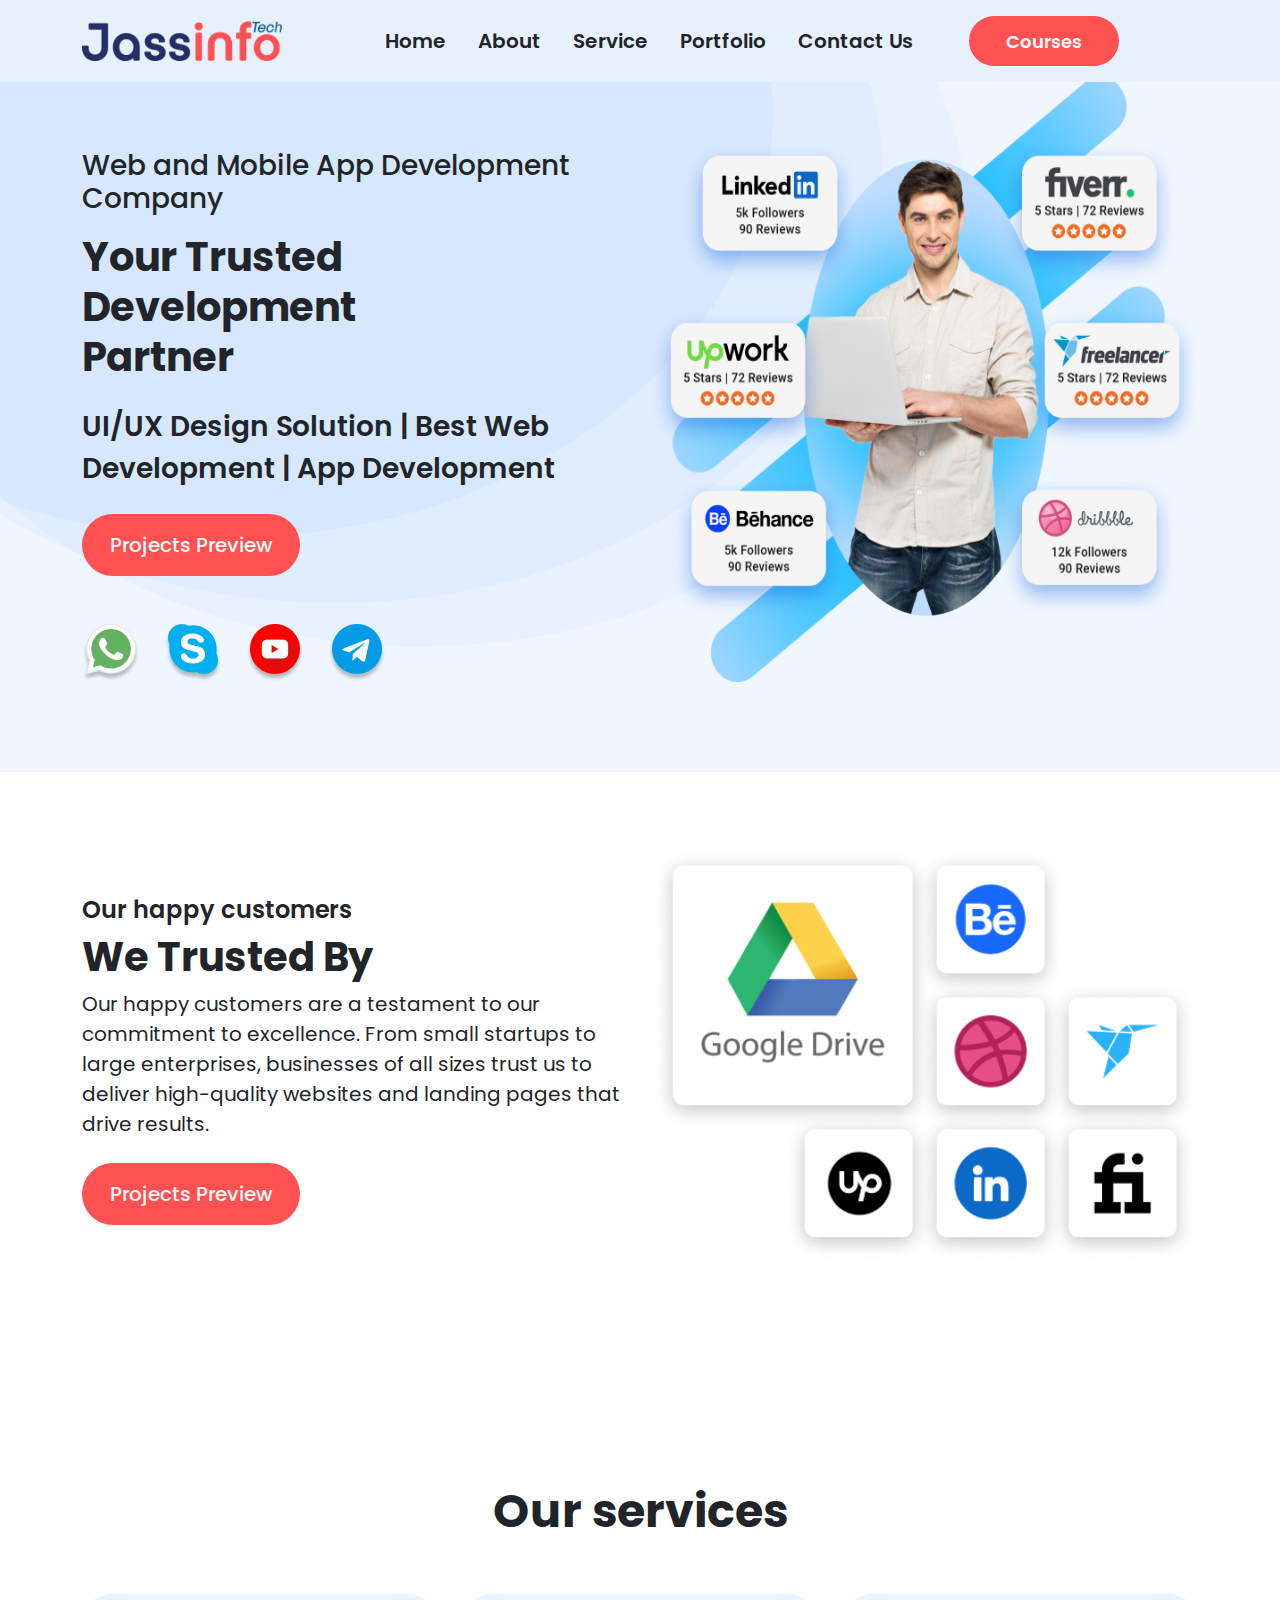
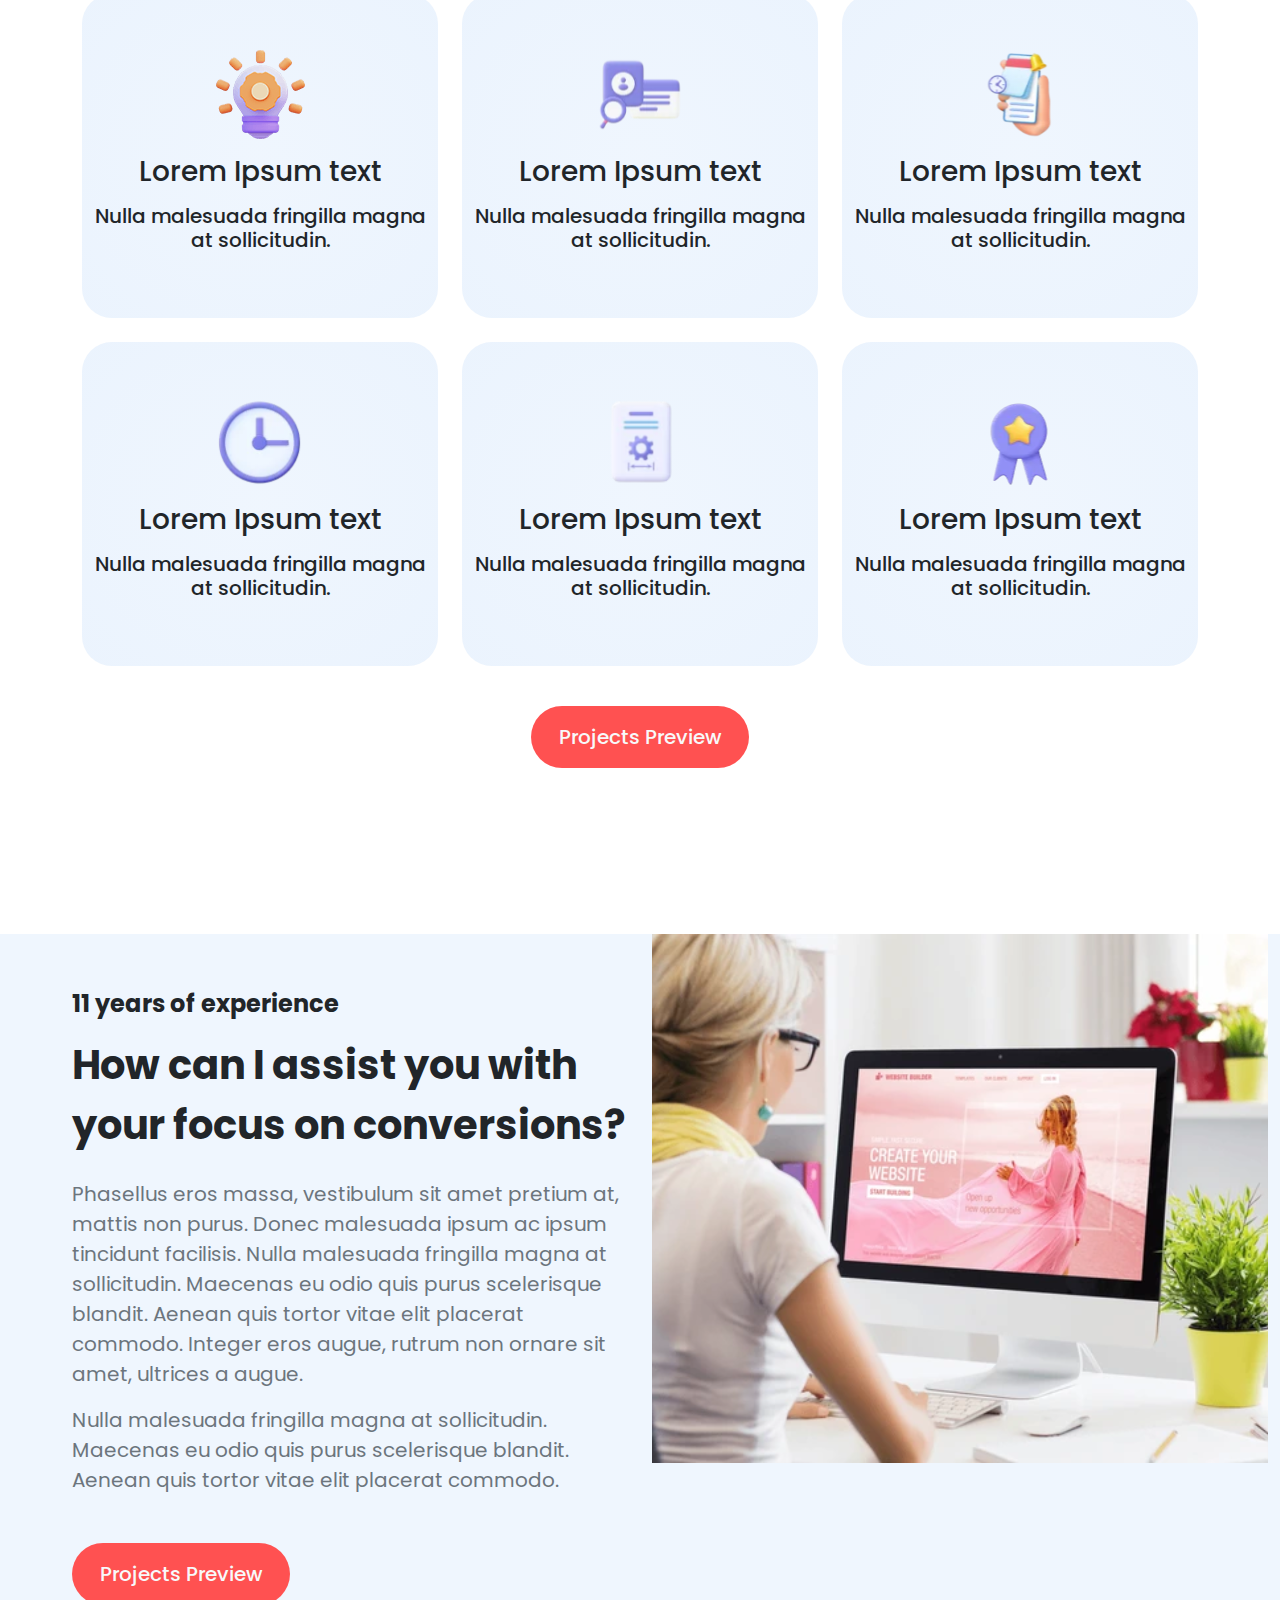
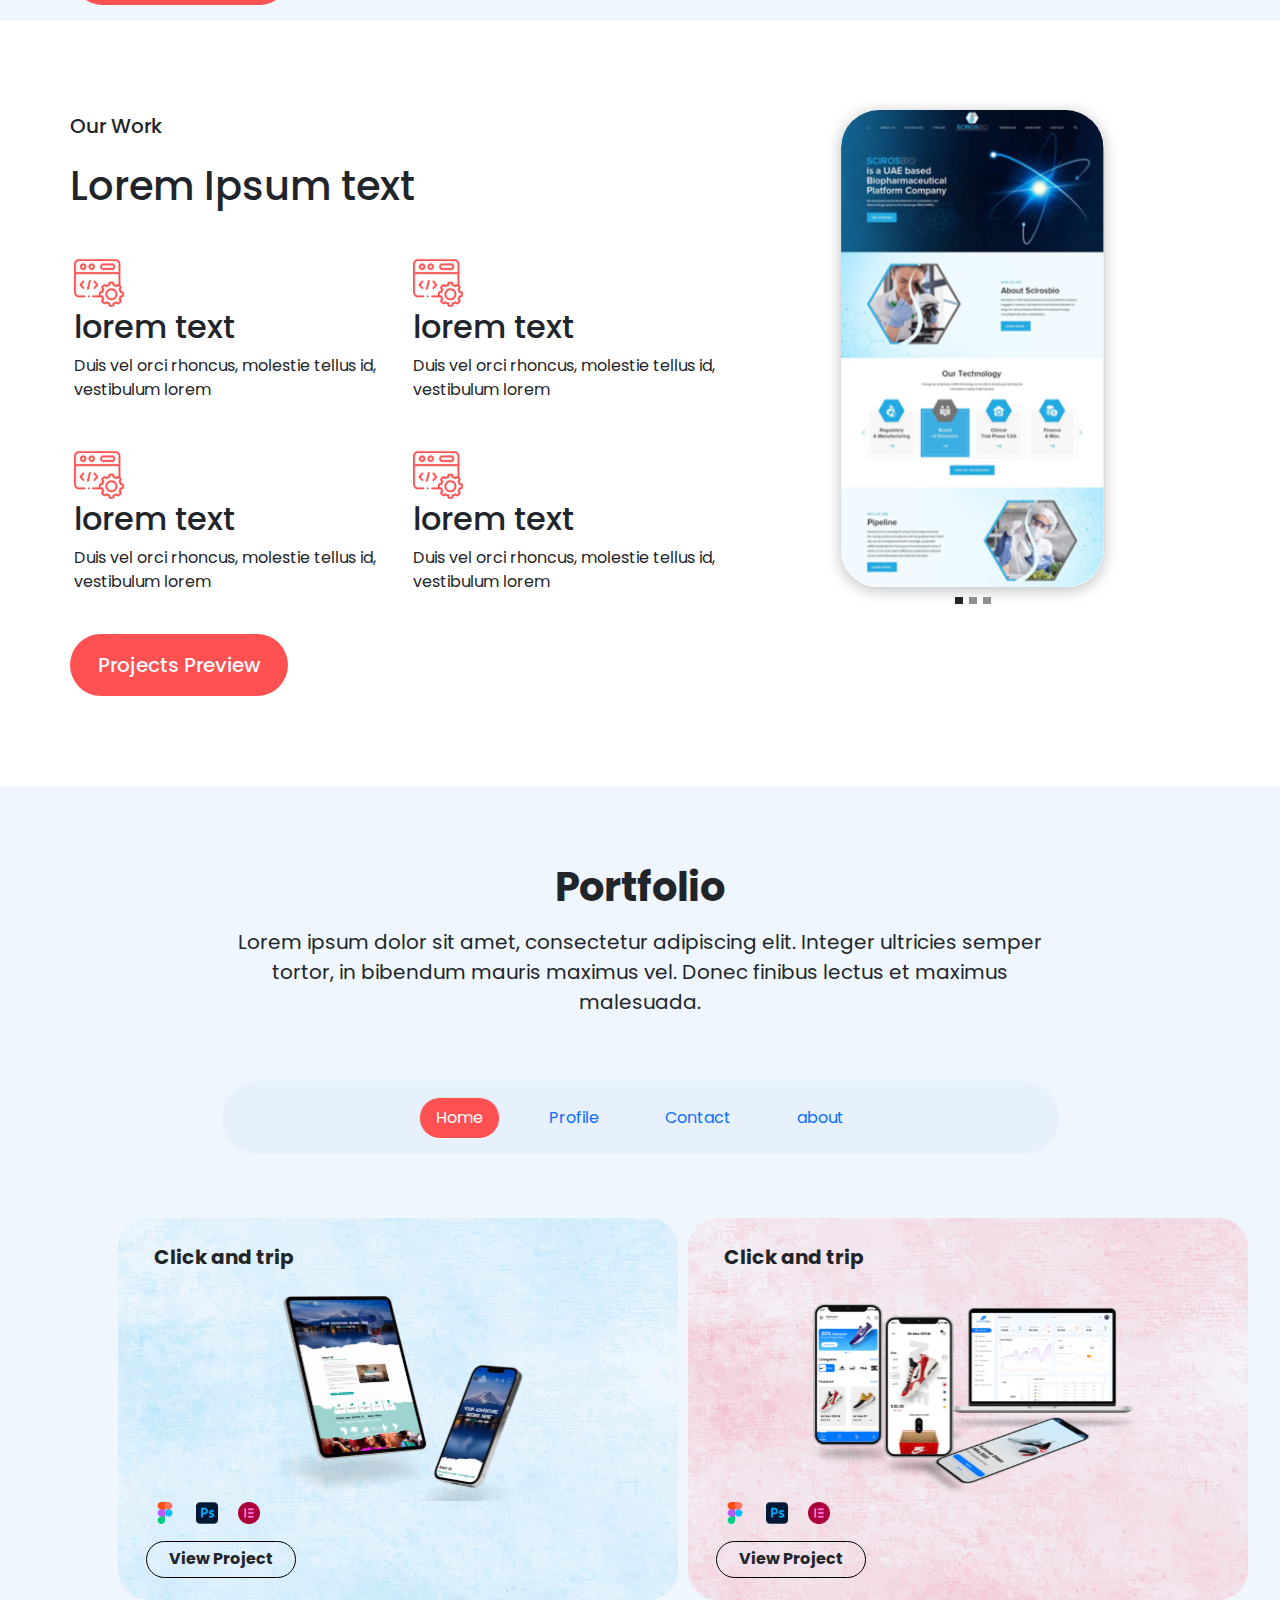
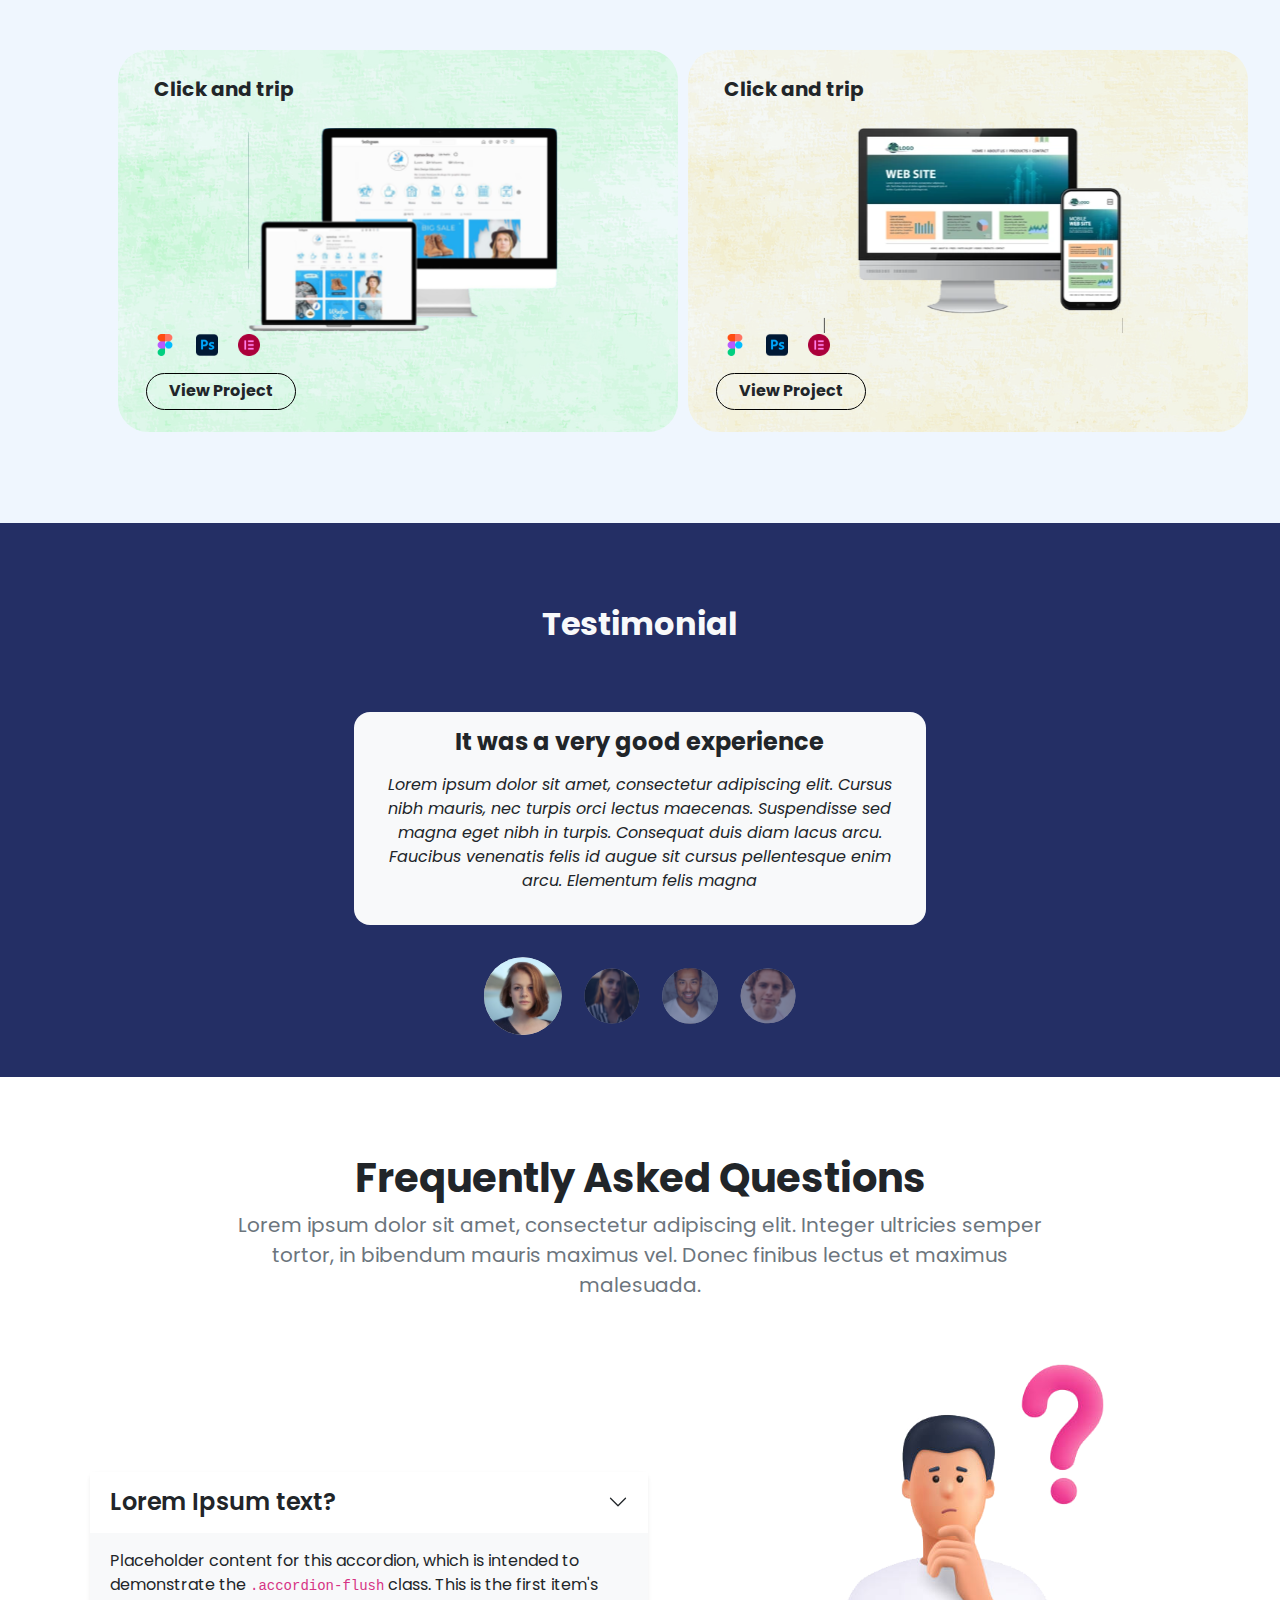
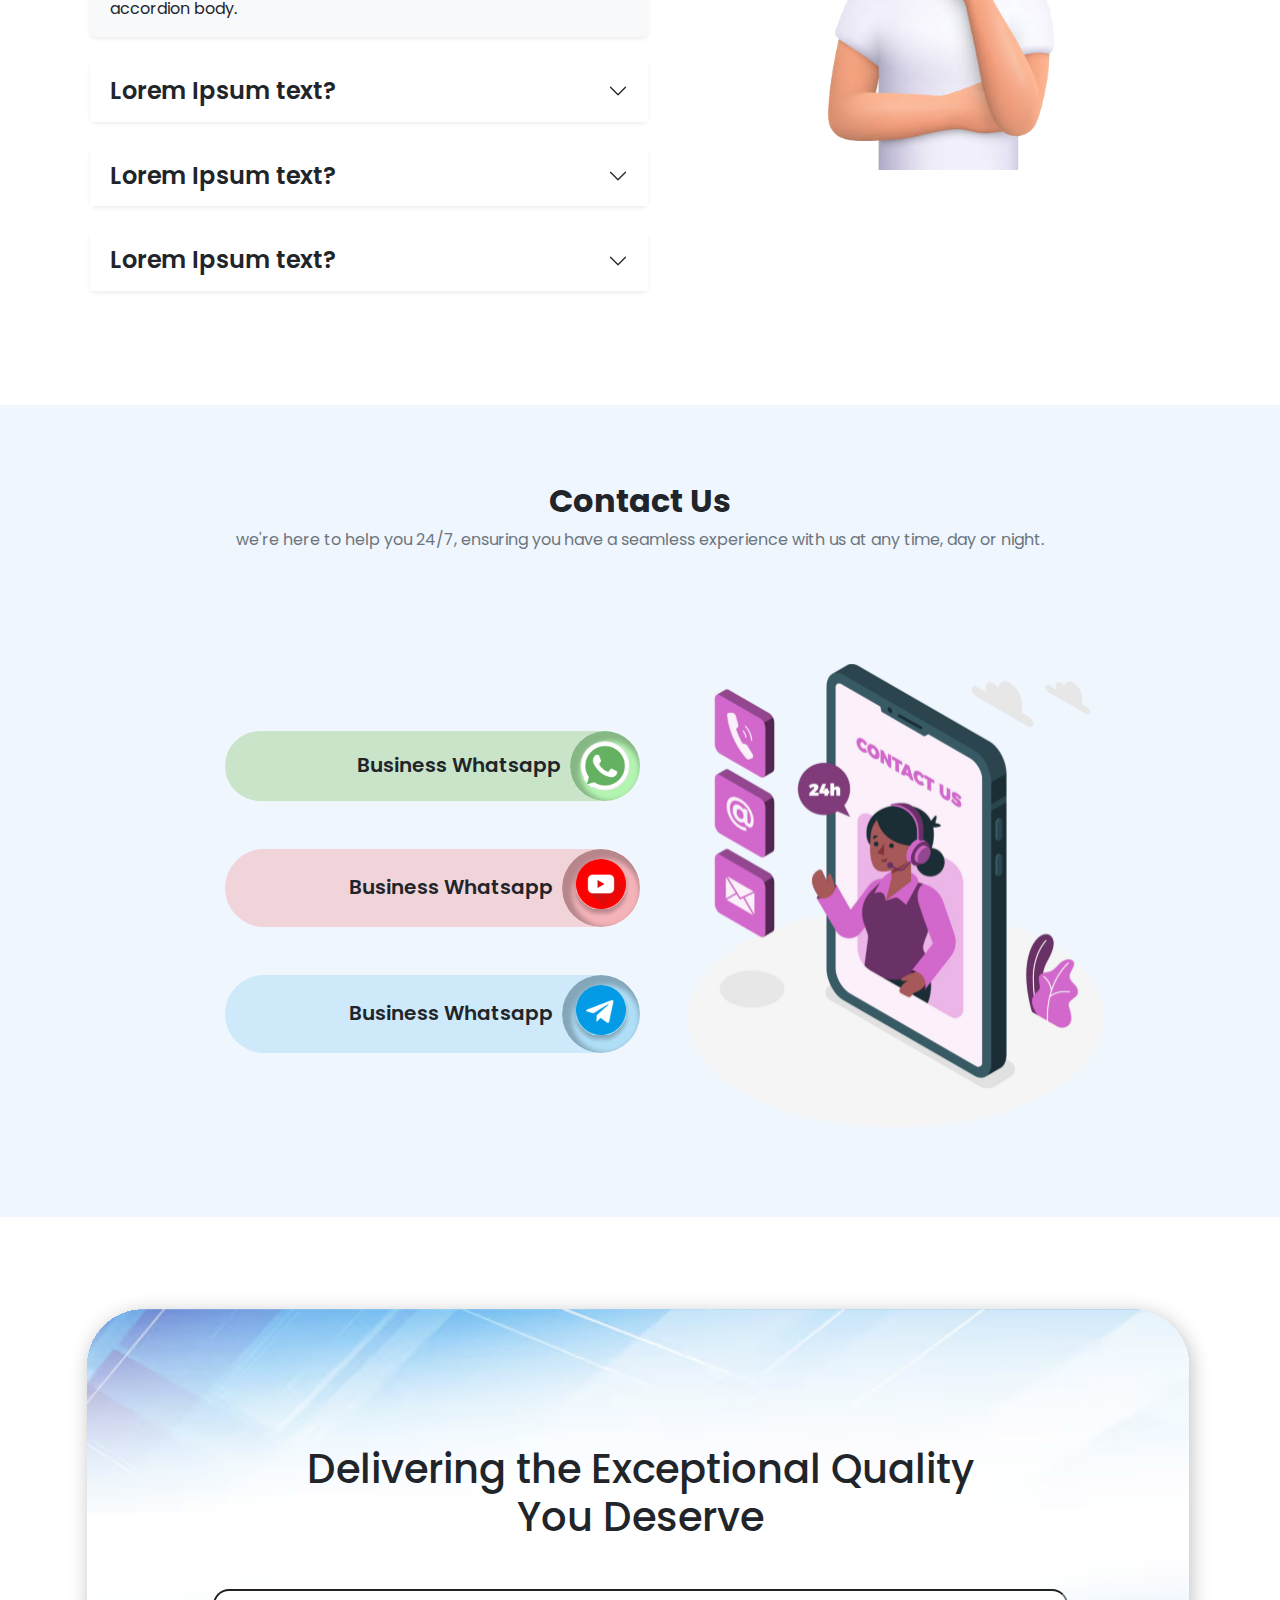
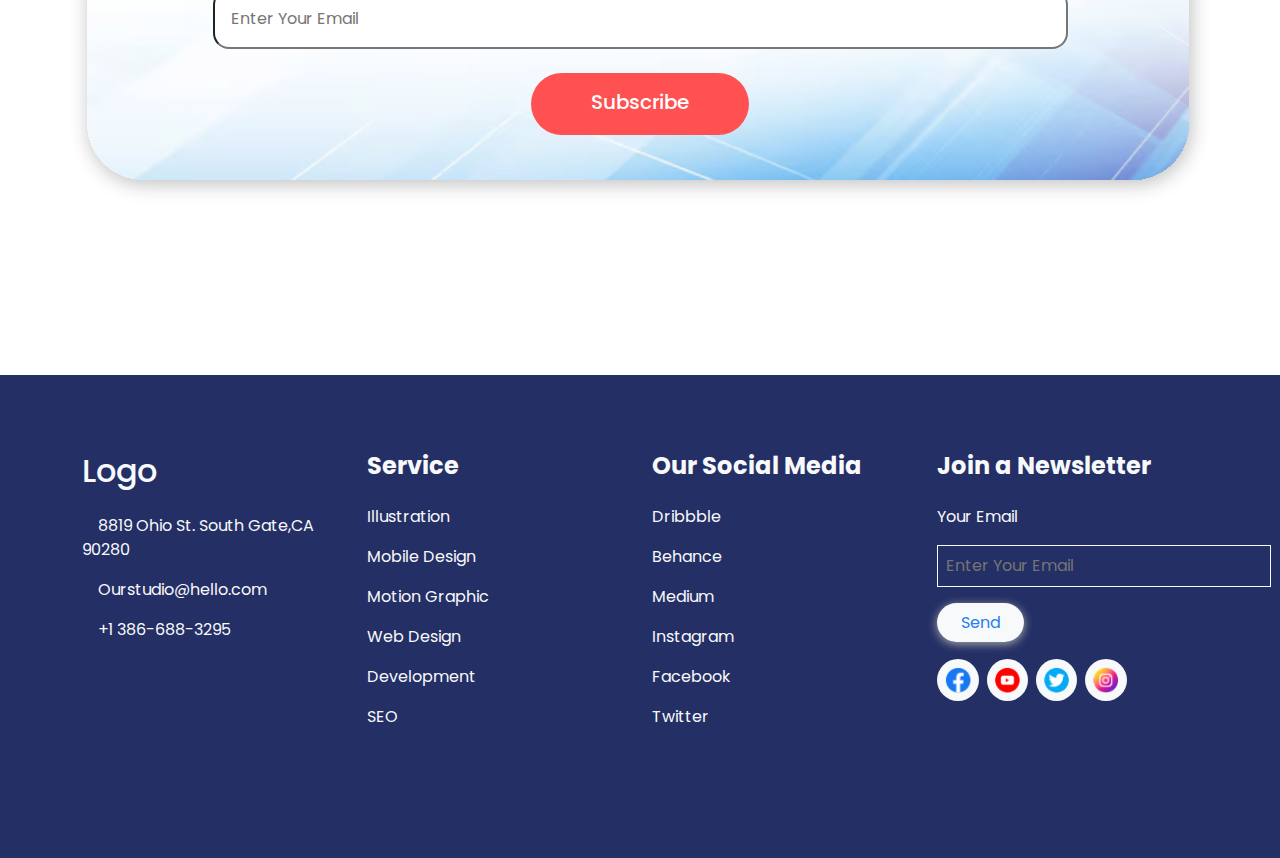
<file: Public/Index.html>
<!DOCTYPE html>
<html lang="en">

<head>
    <meta charset="UTF-8">
    <meta name="viewport" content="width=device-width, initial-scale=1.0">
    <link href="https://cdn.jsdelivr.net/npm/bootstrap@5.3.3/dist/css/bootstrap.min.css" rel="stylesheet"
        integrity="sha384-QWTKZyjpPEjISv5WaRU9OFeRpok6YctnYmDr5pNlyT2bRjXh0JMhjY6hW+ALEwIH" crossorigin="anonymous">
    <link rel="stylesheet" href="https://cdnjs.cloudflare.com/ajax/libs/font-awesome/6.5.2/css/all.min.css"
        integrity="sha512-SnH5WK+bZxgPHs44uWIX+LLJAJ9/2PkPKZ5QiAj6Ta86w+fsb2TkcmfRyVX3pBnMFcV7oQPJkl9QevSCWr3W6A=="
        crossorigin="anonymous" referrerpolicy="no-referrer" />
    <title>Jass-info-tech</title>
    <link rel="stylesheet" href="style.css">
</head>

<body>
    <!-- navbar section start -->
    <header class="position-fixed w-100">
        <nav class="navbar navbar-expand-lg p-3 ">
            <div class="container">
                <a class="navbar-brand d-lg-flex justify-content-arround" href=""><img class="nav-logo"
                        src="./assets/logo.png" alt=""></a>
                <button class="navbar-toggler" type="button" data-bs-toggle="collapse" data-bs-target="#mynavbar">
                    <i class="fa-solid fa-bars"></i> </button>
                <div class="collapse navbar-collapse d-lg-flex justify-content-center gap-5" id="mynavbar">
                    <ul class="navbar-nav d-flex gap-3">
                        <li class="nav-item">
                            <a class="nav-link text-dark fs-5 fw-semibold" href="">Home</a>
                        </li>
                        <li class="nav-item">
                            <a class="nav-link text-dark fs-5 fw-semibold" href="about.html">About</a>
                        </li>
                        <li class="nav-item">
                            <a class="nav-link text-dark fs-5 fw-semibold" href="./services.html">Service</a>
                        </li>
                        <li class="nav-item">
                            <a class="nav-link text-dark fs-5 fw-semibold nav-courses"
                                href="portfolio.html">Portfolio</a>
                        </li>
                        <li class="nav-item">
                            <a class="nav-link text-dark fs-5 fw-semibold" href="contact.html">Contact Us</a>
                        </li>
                    </ul>
                    <a class="rounded-pill nav-btn" id="neonShadow" type="button" href="courses.html">Courses</a>

                </div>
            </div>
        </nav>
    </header>
    <!-- navbar section end -->

    <!-- hero section start -->
    <section class="hero-sec web-pad">
        <div class="container">
            <div class="row">
                <div class="col-12 col-md-12 col-lg-6 mt-4">
                    <h5 class="  mt-5 fs-3 mx-auto">Web and Mobile App Development Company</h5>
                    <h2 class="fs-1 fw-bold lh-sm w-75  mt-3">Your Trusted Development Partner</h2>

                    <h5 class="fs-3 fw-semibold lh-base hero-sec-third-line mt-4 pe-5">
                        UI/UX Design Solution | Best Web
                        Development | App Development
                    </h5>

                    <a href="./portfolio.html"
                        class="rounded-pill mt-4 temp-btn text-decoration-none d-flex justify-content-center text-light"
                        type="button">Projects Preview</a>

                    <div class="col-12 col-md-12 col-lg-12 d-flex gap-4 mt-5">
                        <img src="./assets/whatsapp 1.png" alt="">
                        <img src="./assets/skype (1) 1.png" alt="">
                        <img src="./assets/youtube (1) 1.png" alt="">
                        <img src="./assets/telegram 1.png" alt="">
                    </div>

                </div>
                <div class="col-12 col-md-12 col-lg-6">
                    <img class="hero-sec-img" src="./assets/hero.png" alt="">
                </div>
            </div>
        </div>
    </section>
    <!-- hero section end -->

    <!-- Trusted section start -->
    <section class=" web-pad">
        <div class="container">
            <div class="row">
                <div class="col-12 col-md-12 col-lg-6 mt-5 trusted-sec text-center text-sm-start">
                    <h4 class="fs-4 fw-semibold trusted-sec-first-line">Our happy customers</h4>
                    <h1 class="fw-bolder fs-1 trusted-sec-second-line mt-1">We Trusted By</h1>

                    <p class="fs-5  mt-2">Our happy customers are a
                        testament to our commitment to
                        excellence. From small startups to large enterprises, businesses of all sizes trust us to
                        deliver high-quality websites and landing pages that drive results.</p>
                    <div class="text-center text-lg-start">
                        <a class="rounded-pill mt-4  temp-btn text-decoration-none d-flex justify-content-center text-light"
                            type="button">Projects Preview</a>
                    </div>
                </div>
                <div class="col-12 col-md-12 col-lg-6 trusted-sec-right">
                    <img src="./assets/set.png" alt="">
                </div>

            </div>
        </div>
    </section>
    <!-- Trusted section end -->



    <!-- services section start -->
    <section class="  text-center web-pad">
        <div class="container">
            <div class="row">
                <div class="col-12 col-md-12 col-lg-12 services-sec-header mt-5 mb-5 text-center">
                    Our services
                </div>
                <div class="col-12 col-md-12 col-lg-12">
                    <div class="row">
                        <div class="col-12 col-md-4 col-lg-4 mb-4 text-center">
                            <div class="card p-2">
                                <div class="text-center mt-5">
                                    <img class="card-img" src="./assets/card-light.svg" alt="">
                                </div>
                                <h3 class="mt-3">
                                    Lorem Ipsum text
                                </h3>
                                <h5 class="mt-2 mb-5  ">
                                    Nulla malesuada fringilla magna at sollicitudin.
                                </h5>
                            </div>
                        </div>
                        <div class="col-12 col-md-4 col-lg-4 mb-4 text-center">
                            <div class="card p-2">
                                <div class="text-center mt-5">
                                    <img class="card-img" src="./assets/card-search.svg" alt="">
                                </div>
                                <h3 class="mt-3">
                                    Lorem Ipsum text
                                </h3>
                                <h5 class="mt-2 mb-5  ">
                                    Nulla malesuada fringilla magna at sollicitudin.
                                </h5>
                            </div>
                        </div>
                        <div class="col-12 col-md-4 col-lg-4 mb-4 text-center">
                            <div class="card p-2">
                                <div class="text-center mt-5">
                                    <img class="card-img " src="./assets/card-book.svg" alt="">
                                </div>
                                <h3 class="mt-3">
                                    Lorem Ipsum text
                                </h3>
                                <h5 class="mt-2 mb-5  ">
                                    Nulla malesuada fringilla magna at sollicitudin.
                                </h5>
                            </div>
                        </div>
                        <div class="col-12 col-md-4 col-lg-4 mb-4 text-center">
                            <div class="card p-2">
                                <div class="text-center mt-5">
                                    <img class="card-img" src="./assets/card-watch.svg" alt="">
                                </div>
                                <h3 class="mt-3">
                                    Lorem Ipsum text
                                </h3>
                                <h5 class="mt-2 mb-5  ">
                                    Nulla malesuada fringilla magna at sollicitudin.
                                </h5>
                            </div>
                        </div>
                        <div class="col-12 col-md-4 col-lg-4 mb-4 text-center">
                            <div class="card p-2">
                                <div class="text-center mt-5">
                                    <img class="card-img" src="./assets/card-setting.svg" alt="">
                                </div>
                                <h3 class="mt-3">
                                    Lorem Ipsum text
                                </h3>
                                <h5 class="mt-2 mb-5  ">
                                    Nulla malesuada fringilla magna at sollicitudin.
                                </h5>
                            </div>
                        </div>
                        <div class="col-12 col-md-4 col-lg-4 mb-4 text-center">
                            <div class="card p-2">
                                <div class="text-center mt-5">
                                    <img class="card-img " src="./assets/card-win.svg" alt="">
                                </div>
                                <h3 class="mt-3">
                                    Lorem Ipsum text
                                </h3>
                                <h5 class="mt-2 mb-5  ">
                                    Nulla malesuada fringilla magna at sollicitudin.
                                </h5>
                            </div>
                        </div>
                    </div>
                </div>

                <div class="col-12 col-md-12 col-12 mt-3 d-flex justify-content-center">
                    <a class="rounded-pill temp-btn text-decoration-none d-flex justify-content-center text-light"
                        type="button">Projects Preview</a>
                </div>
            </div>
        </div>
    </section>
    <!-- services section end -->

    <!-- experience section start -->
    <section class="experience-sec ">
        <div class="container-fluid ">
            <div class="row">
                <div class="col-12 col-md-6 col-lg-6 mb-3  ps-lg-5 pt-2">
                    <h4 class="ps-lg-4 pt-5 experience-sec-first-line fw-bold">
                        11 years of experience
                    </h4>
                    <h1 class="ps-lg-4 experience-sec-second-line fw-bold mt-3 lh-base">
                        How can I assist you with
                        your focus on conversions?</h1>

                    <p class="ps-lg-4 fs-5 text-secondary  mt-4 pe-2">
                        Phasellus eros massa, vestibulum sit amet pretium at, mattis non purus.
                        Donec malesuada
                        ipsum ac ipsum tincidunt facilisis. Nulla malesuada
                        fringilla magna at sollicitudin.
                        Maecenas eu odio quis purus scelerisque
                        blandit. Aenean quis tortor vitae elit placerat
                        commodo. Integer eros
                        augue, rutrum non ornare sit amet, ultrices a augue.</p>
                    <p class="ps-lg-4 pe-3 text-secondary fs-5 mt-3">
                        Nulla malesuada fringilla magna at sollicitudin. Maecenas eu odio quis purus
                        scelerisque
                        blandit. Aenean quis tortor vitae elit placerat
                        commodo.</p>

                    <div class=" mt-5 ps-lg-4 ">
                        <a class="rounded-pill temp-btn text-decoration-none d-flex justify-content-center text-light"
                            type="button">Projects Preview</a>
                    </div>

                </div>
                <div class="col-12 col-md-12 col-lg-6">
                    <img class="experience-sec-img w-100 " src="./assets/experience.svg" alt="">
                </div>

            </div>
        </div>
    </section>
    <!-- experience section end -->

    <!-- Work section start -->
    <section class="work-section web-pad">
        <div class="container ">
            <div class="row">
                <div class="col-lg-7 col-md-7 col-12 ps-0 text-center text-lg-start text-md-start">
                    <h5 class="py-3">Our Work </h5>
                    <h1 class="pb-4">Lorem Ipsum text</h1>
                    <div class="row ">
                        <div class="col-lg-6 col-md-6 col-12 p-3">
                            <img src="./assets/work-sec-icon.svg" alt="">
                            <h2>lorem text</h2>
                            <p>Duis vel orci
                                rhoncus, molestie tellus id, vestibulum lorem</p>
                        </div>
                        <div class="col-lg-6 col-md-6 col-12 p-3">
                            <img src="./assets/work-sec-icon.svg" alt="">
                            <h2>lorem text</h2>
                            <p>Duis vel orci
                                rhoncus, molestie tellus id, vestibulum lorem</p>

                        </div>
                        <div class="col-lg-6 col-md-6 col-12 p-3">
                            <img src="./assets/work-sec-icon.svg" alt="">
                            <h2>lorem text</h2>
                            <p>Duis vel orci
                                rhoncus, molestie tellus id, vestibulum lorem</p>

                        </div>
                        <div class="col-lg-6 col-md-6 col-12 p-3">
                            <img src="./assets/work-sec-icon.svg" alt="">
                            <h2>lorem text</h2>
                            <p>Duis vel orci
                                rhoncus, molestie tellus id, vestibulum lorem</p>

                        </div>
                    </div>
                    <div class=" mt-2  ">
                        <a class="rounded-pill temp-btn text-decoration-none d-flex justify-content-center text-light"
                            type="button">Projects Preview</a>
                    </div>

                </div>
                <div class="col-lg-5 col-md-5 col-12">
                    <div class="row">
                        <div class="col-12 col-md-8 col-lg-8 mx-auto">
                            <div id="work-crausal" class="carousel slide " data-bs-ride="carousel">
                                <div class="carousel-inner  mb-4">
                                    <div class="carousel-item active work-sec-carousel">
                                        <img class="w-100" src="./assets/phone.svg" alt="">

                                    </div>
                                    <div class="carousel-item work-sec-carousel">
                                        <img class="w-100" src="./assets/phone.svg" alt="">

                                    </div>
                                    <div class="carousel-item work-sec-carousel">
                                        <img class="w-100" src="./assets/phone.svg" alt="">
                                    </div>
                                </div>

                                <div class="carousel-indicators work-sec-indicators">
                                    <button type="button" data-bs-target="#work-crausal" data-bs-slide-to="0"
                                        class="active bg-dark"></button>
                                    <button class="bg-dark" type="button" data-bs-target="#work-crausal"
                                        data-bs-slide-to="1"></button>
                                    <button class="bg-dark" type="button" data-bs-target="#work-crausal"
                                        data-bs-slide-to="2"></button>
                                </div>
                            </div>
                        </div>
                    </div>
                </div>
            </div>
        </div>
    </section>
    <!-- Work section end -->
    <!-- Portfolio section start -->
    <section class="portfolio-section web-pad">
        <div class="container ">
            <div class="row">
                <div class="col-12 col-md-12 col-lg-12 text-center">
                    <h1 class="fw-bold">Portfolio</h1>
                    <p class=" fs-5 w-75 text mx-auto mt-3">Lorem ipsum dolor sit amet,
                        consectetur adipiscing elit.
                        Integer ultricies semper tortor, in bibendum mauris maximus vel. Donec finibus lectus et maximus
                        malesuada.</p>
                </div>
                <div class="col-12 col-md-12 col-lg-12 text-center mt-5">
                    <nav class="w-75 mx-auto mb-3 rounded-pill">
                        <div class="nav nav-tabs justify-content-center border-0 p-3 portfolio-tabs" id="nav-tab"
                            role="tablist">
                            <button class="nav-link active rounded-pill mx-3" id="nav-home-tab" data-bs-toggle="tab"
                                data-bs-target="#nav-home" type="button" role="tab" aria-controls="nav-home"
                                aria-selected="true">Home</button>
                            <button class="nav-link rounded-pill mx-3" id="nav-profile-tab" data-bs-toggle="tab"
                                data-bs-target="#nav-profile" type="button" role="tab" aria-controls="nav-profile"
                                aria-selected="false">Profile</button>
                            <button class="nav-link rounded-pill mx-3" id="nav-contact-tab" data-bs-toggle="tab"
                                data-bs-target="#nav-contact" type="button" role="tab" aria-controls="nav-contact"
                                aria-selected="false">Contact</button>
                            <button class="nav-link rounded-pill mx-3" id="nav-about-tab" data-bs-toggle="tab"
                                data-bs-target="#nav-about" type="button" role="tab" aria-controls="nav-about"
                                aria-selected="false">about</button>
                        </div>
                    </nav>
                    <div class="tab-content" id="nav-tabContent">
                        <div class="tab-pane fade show active" id="nav-home" role="tabpanel"
                            aria-labelledby="nav-home-tab">
                            <div class="col-12 col-md-12 col-lg-12 ms-lg-5">
                                <div class="row">

                                    <div class="col-12 col-md-12 col-lg-6 portfolio-section-cards-one mt-5">
                                        <div class="text-start fs-5 fw-bold ps-4 mt-4">
                                            Click and trip</div>
                                        <div class=" text-center mt-4 w-75 mx-auto"><img class="portfolio-card-img"
                                                src="./assets/portfolio-card-1.svg" alt=""></div>
                                        <div class=" text-start ps-4"><img src="./assets/portfolio-card-sm-icon.svg"
                                                alt="">
                                        </div>
                                        <div class="  text-start">
                                            <div class="mt-3 ps-3 mb-4">
                                                <a class="rounded-pill fw-bold text-dark  portfolio-section-cards-btn text-decoration-none d-flex justify-content-center align-items-center"
                                                    type="button">View Project</a>
                                            </div>
                                        </div>
                                    </div>

                                    <div class="col-12 col-md-12 col-lg-6 portfolio-section-cards-two mt-5">
                                        <div class="text-start fs-5 fw-bold ps-4 mt-4">
                                            Click and trip</div>
                                        <div class=" text-center mt-4 w-75 mx-auto"><img class="portfolio-card-img"
                                                src="./assets/portfolio-card-2.svg" alt=""></div>
                                        <div class=" text-start ps-4"><img src="./assets/portfolio-card-sm-icon.svg"
                                                alt="">
                                        </div>
                                        <div class="  text-start">
                                            <div class="mt-3 ps-3 mb-4">
                                                <a class="rounded-pill fw-bold text-dark  portfolio-section-cards-btn text-decoration-none d-flex justify-content-center align-items-center"
                                                    type="button">View Project</a>
                                            </div>
                                        </div>
                                    </div>


                                    <div class="col-12 col-md-12 col-lg-6 portfolio-section-cards-three mt-5">
                                        <div class="text-start fs-5 fw-bold ps-4 mt-4">
                                            Click and trip</div>
                                        <div class=" text-center mt-4 w-75 mx-auto"><img class="portfolio-card-img"
                                                src="./assets/portfolio-card-3.svg" alt=""></div>
                                        <div class=" text-start ps-4"><img src="./assets/portfolio-card-sm-icon.svg"
                                                alt="">
                                        </div>
                                        <div class="  text-start">
                                            <div class="mt-3 ps-3 mb-4">
                                                <a class="rounded-pill fw-bold text-dark  portfolio-section-cards-btn text-decoration-none d-flex justify-content-center align-items-center"
                                                    type="button">View Project</a>
                                            </div>
                                        </div>
                                    </div>

                                    <div class="col-12 col-md-12 col-lg-6 portfolio-section-cards-four mt-5">
                                        <div class="text-start fs-5 fw-bold ps-4 mt-4">
                                            Click and trip</div>
                                        <div class=" text-center mt-4 w-75 mx-auto"><img class="portfolio-card-img"
                                                src="./assets/portfolio-card-4.svg" alt=""></div>
                                        <div class=" text-start ps-4"><img src="./assets/portfolio-card-sm-icon.svg"
                                                alt="">
                                        </div>
                                        <div class="  text-start">
                                            <div class="mt-3 ps-3 mb-4">
                                                <a class="rounded-pill fw-bold text-dark  portfolio-section-cards-btn text-decoration-none d-flex justify-content-center align-items-center"
                                                    type="button">View Project</a>
                                            </div>
                                        </div>
                                    </div>
                                </div>
                            </div>
                        </div>
                        <div class="tab-pane fade" id="nav-profile" role="tabpanel" aria-labelledby="nav-profile-tab">
                            <div class="col-12 col-md-12 col-lg-12 ms-lg-5">
                                <div class="row">

                                    <div class="col-12 col-md-12 col-lg-6 portfolio-section-cards-one mt-5">
                                        <div class="text-start fs-5 fw-bold ps-4 mt-4">
                                            Click and trip</div>
                                        <div class=" text-center mt-4 w-75 mx-auto"><img class="portfolio-card-img"
                                                src="./assets/portfolio-card-1.svg" alt=""></div>
                                        <div class=" text-start ps-4"><img src="./assets/portfolio-card-sm-icon.svg"
                                                alt="">
                                        </div>
                                        <div class="  text-start">
                                            <div class="mt-3 ps-3 mb-4">
                                                <a class="rounded-pill fw-bold text-dark  portfolio-section-cards-btn text-decoration-none d-flex justify-content-center align-items-center"
                                                    type="button">View Project</a>
                                            </div>
                                        </div>
                                    </div>

                                    <div class="col-12 col-md-12 col-lg-6 portfolio-section-cards-two mt-5">
                                        <div class="text-start fs-5 fw-bold ps-4 mt-4">
                                            Click and trip</div>
                                        <div class=" text-center mt-4 w-75 mx-auto"><img class="portfolio-card-img"
                                                src="./assets/portfolio-card-2.svg" alt=""></div>
                                        <div class=" text-start ps-4"><img src="./assets/portfolio-card-sm-icon.svg"
                                                alt="">
                                        </div>
                                        <div class="  text-start">
                                            <div class="mt-3 ps-3 mb-4">
                                                <a class="rounded-pill fw-bold text-dark  portfolio-section-cards-btn text-decoration-none d-flex justify-content-center align-items-center"
                                                    type="button">View Project</a>
                                            </div>
                                        </div>
                                    </div>


                                    <div class="col-12 col-md-12 col-lg-6 portfolio-section-cards-three mt-5">
                                        <div class="text-start fs-5 fw-bold ps-4 mt-4">
                                            Click and trip</div>
                                        <div class=" text-center mt-4 w-75 mx-auto"><img class="portfolio-card-img"
                                                src="./assets/portfolio-card-3.svg" alt=""></div>
                                        <div class=" text-start ps-4"><img src="./assets/portfolio-card-sm-icon.svg"
                                                alt="">
                                        </div>
                                        <div class="  text-start">
                                            <div class="mt-3 ps-3 mb-4">
                                                <a class="rounded-pill fw-bold text-dark  portfolio-section-cards-btn text-decoration-none d-flex justify-content-center align-items-center"
                                                    type="button">View Project</a>
                                            </div>
                                        </div>
                                    </div>

                                    <div class="col-12 col-md-12 col-lg-6 portfolio-section-cards-four mt-5">
                                        <div class="text-start fs-5 fw-bold ps-4 mt-4">
                                            Click and trip</div>
                                        <div class=" text-center mt-4 w-75 mx-auto"><img class="portfolio-card-img"
                                                src="./assets/portfolio-card-4.svg" alt=""></div>
                                        <div class=" text-start ps-4"><img src="./assets/portfolio-card-sm-icon.svg"
                                                alt="">
                                        </div>
                                        <div class="  text-start">
                                            <div class="mt-3 ps-3 mb-4">
                                                <a class="rounded-pill fw-bold text-dark  portfolio-section-cards-btn text-decoration-none d-flex justify-content-center align-items-center"
                                                    type="button">View Project</a>
                                            </div>
                                        </div>
                                    </div>
                                </div>
                            </div>
                        </div>
                        <div class="tab-pane fade" id="nav-contact" role="tabpanel" aria-labelledby="nav-contact-tab">
                            <div class="col-12 col-md-12 col-lg-12 ms-lg-5">
                                <div class="row">

                                    <div class="col-12 col-md-12 col-lg-6 portfolio-section-cards-one mt-5">
                                        <div class="text-start fs-5 fw-bold ps-4 mt-4">
                                            Click and trip</div>
                                        <div class=" text-center mt-4 w-75 mx-auto"><img class="portfolio-card-img"
                                                src="./assets/portfolio-card-1.svg" alt=""></div>
                                        <div class=" text-start ps-4"><img src="./assets/portfolio-card-sm-icon.svg"
                                                alt="">
                                        </div>
                                        <div class="  text-start">
                                            <div class="mt-3 ps-3 mb-4">
                                                <a class="rounded-pill fw-bold text-dark  portfolio-section-cards-btn text-decoration-none d-flex justify-content-center align-items-center"
                                                    type="button">View Project</a>
                                            </div>
                                        </div>
                                    </div>

                                    <div class="col-12 col-md-12 col-lg-6 portfolio-section-cards-two mt-5">
                                        <div class="text-start fs-5 fw-bold ps-4 mt-4">
                                            Click and trip</div>
                                        <div class=" text-center mt-4 w-75 mx-auto"><img class="portfolio-card-img"
                                                src="./assets/portfolio-card-2.svg" alt=""></div>
                                        <div class=" text-start ps-4"><img src="./assets/portfolio-card-sm-icon.svg"
                                                alt="">
                                        </div>
                                        <div class="  text-start">
                                            <div class="mt-3 ps-3 mb-4">
                                                <a class="rounded-pill fw-bold text-dark  portfolio-section-cards-btn text-decoration-none d-flex justify-content-center align-items-center"
                                                    type="button">View Project</a>
                                            </div>
                                        </div>
                                    </div>


                                    <div class="col-12 col-md-12 col-lg-6 portfolio-section-cards-three mt-5">
                                        <div class="text-start fs-5 fw-bold ps-4 mt-4">
                                            Click and trip</div>
                                        <div class=" text-center mt-4 w-75 mx-auto"><img class="portfolio-card-img"
                                                src="./assets/portfolio-card-3.svg" alt=""></div>
                                        <div class=" text-start ps-4"><img src="./assets/portfolio-card-sm-icon.svg"
                                                alt="">
                                        </div>
                                        <div class="  text-start">
                                            <div class="mt-3 ps-3 mb-4">
                                                <a class="rounded-pill fw-bold text-dark  portfolio-section-cards-btn text-decoration-none d-flex justify-content-center align-items-center"
                                                    type="button">View Project</a>
                                            </div>
                                        </div>
                                    </div>

                                    <div class="col-12 col-md-12 col-lg-6 portfolio-section-cards-four mt-5">
                                        <div class="text-start fs-5 fw-bold ps-4 mt-4">
                                            Click and trip</div>
                                        <div class=" text-center mt-4 w-75 mx-auto"><img class="portfolio-card-img"
                                                src="./assets/portfolio-card-4.svg" alt=""></div>
                                        <div class=" text-start ps-4"><img src="./assets/portfolio-card-sm-icon.svg"
                                                alt="">
                                        </div>
                                        <div class="  text-start">
                                            <div class="mt-3 ps-3 mb-4">
                                                <a class="rounded-pill fw-bold text-dark  portfolio-section-cards-btn text-decoration-none d-flex justify-content-center align-items-center"
                                                    type="button">View Project</a>
                                            </div>
                                        </div>
                                    </div>
                                </div>
                            </div>
                        </div>
                        <div class="tab-pane fade" id="nav-about" role="tabpanel" aria-labelledby="nav-about-tab">
                            <div class="col-12 col-md-12 col-lg-12 ms-lg-5">
                                <div class="row">

                                    <div class="col-12 col-md-12 col-lg-6 portfolio-section-cards-one mt-5">
                                        <div class="text-start fs-5 fw-bold ps-4 mt-4">
                                            Click and trip</div>
                                        <div class=" text-center mt-4 w-75 mx-auto"><img class="portfolio-card-img"
                                                src="./assets/portfolio-card-1.svg" alt=""></div>
                                        <div class=" text-start ps-4"><img src="./assets/portfolio-card-sm-icon.svg"
                                                alt="">
                                        </div>
                                        <div class="  text-start">
                                            <div class="mt-3 ps-3 mb-4">
                                                <a class="rounded-pill fw-bold text-dark  portfolio-section-cards-btn text-decoration-none d-flex justify-content-center align-items-center"
                                                    type="button">View Project</a>
                                            </div>
                                        </div>
                                    </div>

                                    <div class="col-12 col-md-12 col-lg-6 portfolio-section-cards-two mt-5">
                                        <div class="text-start fs-5 fw-bold ps-4 mt-4">
                                            Click and trip</div>
                                        <div class=" text-center mt-4 w-75 mx-auto"><img class="portfolio-card-img"
                                                src="./assets/portfolio-card-2.svg" alt=""></div>
                                        <div class=" text-start ps-4"><img src="./assets/portfolio-card-sm-icon.svg"
                                                alt="">
                                        </div>
                                        <div class="  text-start">
                                            <div class="mt-3 ps-3 mb-4">
                                                <a class="rounded-pill fw-bold text-dark  portfolio-section-cards-btn text-decoration-none d-flex justify-content-center align-items-center"
                                                    type="button">View Project</a>
                                            </div>
                                        </div>
                                    </div>


                                    <div class="col-12 col-md-12 col-lg-6 portfolio-section-cards-three mt-5">
                                        <div class="text-start fs-5 fw-bold ps-4 mt-4">
                                            Click and trip</div>
                                        <div class=" text-center mt-4 w-75 mx-auto"><img class="portfolio-card-img"
                                                src="./assets/portfolio-card-3.svg" alt=""></div>
                                        <div class=" text-start ps-4"><img src="./assets/portfolio-card-sm-icon.svg"
                                                alt="">
                                        </div>
                                        <div class="  text-start">
                                            <div class="mt-3 ps-3 mb-4">
                                                <a class="rounded-pill fw-bold text-dark  portfolio-section-cards-btn text-decoration-none d-flex justify-content-center align-items-center"
                                                    type="button">View Project</a>
                                            </div>
                                        </div>
                                    </div>

                                    <div class="col-12 col-md-12 col-lg-6 portfolio-section-cards-four mt-5">
                                        <div class="text-start fs-5 fw-bold ps-4 mt-4">
                                            Click and trip</div>
                                        <div class=" text-center mt-4 w-75 mx-auto"><img class="portfolio-card-img"
                                                src="./assets/portfolio-card-4.svg" alt=""></div>
                                        <div class=" text-start ps-4"><img src="./assets/portfolio-card-sm-icon.svg"
                                                alt="">
                                        </div>
                                        <div class="  text-start">
                                            <div class="mt-3 ps-3 mb-4">
                                                <a class="rounded-pill fw-bold text-dark  portfolio-section-cards-btn text-decoration-none d-flex justify-content-center align-items-center"
                                                    type="button">View Project</a>
                                            </div>
                                        </div>
                                    </div>
                                </div>
                            </div>
                        </div>
                    </div>
                </div>


            </div>
        </div>
    </section>
    <!-- Portfolio section end -->


    <!-- Testimonial section start -->
    <section class="testimonial-section web-pad ">
        <div class="container ">
            <div class="row">
                <div class="col-12 col-md-12 col-lg-12 text-center fs-2 fw-bold text-light mb-3">Testimonial</div>
                <div class="col-12 col-md-12 col-lg-12 text-center  mt-5">

                    <div id="demo" class="carousel slide " data-bs-ride="carousel">
                        <div class="carousel-inner  mb-4">
                            <div class="carousel-item active work-sec-carousel">
                                <div class="bg-light testimonial-card mx-auto p-3  rounded-4">
                                    <h4 class="fw-bold">It was a very good experience</h4>
                                    <p class="fst-italic mt-3">Lorem ipsum dolor sit amet, consectetur adipiscing elit.
                                        Cursus nibh
                                        mauris, nec turpis orci
                                        lectus maecenas. Suspendisse sed magna eget nibh in turpis. Consequat duis diam
                                        lacus arcu.
                                        Faucibus venenatis felis id augue sit cursus pellentesque enim arcu. Elementum
                                        felis magna
                                    </p>
                                    <div class="fs-6"><i class="fa-solid fa-star" style="color: #f2f717;"></i><i
                                            class="fa-solid fa-star" style="color: #f2f717;"></i><i
                                            class="fa-solid fa-star" style="color: #f2f717;"></i><i
                                            class="fa-solid fa-star" style="color: #f2f717;"></i><i
                                            class="fa-solid fa-star" style="color: #f2f717;"></i></div>
                                </div>

                            </div>
                            <div class="carousel-item work-sec-carousel">
                                <div class="bg-light testimonial-card mx-auto p-3 rounded-4">
                                    <h4 class="fw-bold">It was a very good experience</h4>
                                    <p class="fst-italic mt-3">Lorem ipsum dolor sit amet, consectetur adipiscing elit.
                                        Cursus nibh
                                        mauris, nec turpis orci
                                        lectus maecenas. Suspendisse sed magna eget nibh in turpis. Consequat duis diam
                                        lacus arcu.
                                        Faucibus venenatis felis id augue sit cursus pellentesque enim arcu. Elementum
                                        felis magna
                                    </p>
                                    <div class="fs-6"><i class="fa-solid fa-star" style="color: #f2f717;"></i><i
                                            class="fa-solid fa-star" style="color: #f2f717;"></i><i
                                            class="fa-solid fa-star" style="color: #f2f717;"></i><i
                                            class="fa-solid fa-star" style="color: #f2f717;"></i><i
                                            class="fa-solid fa-star" style="color: #f2f717;"></i></div>
                                </div>

                            </div>
                            <div class="carousel-item work-sec-carousel">
                                <div class="bg-light testimonial-card mx-auto p-3  rounded-4">
                                    <h4 class="fw-bold">It was a very good experience</h4>
                                    <p class="fst-italic mt-3">Lorem ipsum dolor sit amet, consectetur adipiscing elit.
                                        Cursus nibh
                                        mauris, nec turpis orci
                                        lectus maecenas. Suspendisse sed magna eget nibh in turpis. Consequat duis diam
                                        lacus arcu.
                                        Faucibus venenatis felis id augue sit cursus pellentesque enim arcu. Elementum
                                        felis magna
                                    </p>
                                    <div class="fs-6"><i class="fa-solid fa-star" style="color: #f2f717;"></i><i
                                            class="fa-solid fa-star" style="color: #f2f717;"></i><i
                                            class="fa-solid fa-star" style="color: #f2f717;"></i><i
                                            class="fa-solid fa-star" style="color: #f2f717;"></i><i
                                            class="fa-solid fa-star" style="color: #f2f717;"></i></div>
                                </div>
                            </div>
                            <div class="carousel-item work-sec-carousel">
                                <div class="bg-light testimonial-card mx-auto p-3  rounded-4">
                                    <h4 class="fw-bold">It was a very good experience</h4>
                                    <p class="fst-italic mt-3">Lorem ipsum dolor sit amet, consectetur adipiscing elit.
                                        Cursus nibh
                                        mauris, nec turpis orci
                                        lectus maecenas. Suspendisse sed magna eget nibh in turpis. Consequat duis diam
                                        lacus arcu.
                                        Faucibus venenatis felis id augue sit cursus pellentesque enim arcu. Elementum
                                        felis magna
                                    </p>
                                    <div class="fs-6"><i class="fa-solid fa-star" style="color: #f2f717;"></i><i
                                            class="fa-solid fa-star" style="color: #f2f717;"></i><i
                                            class="fa-solid fa-star" style="color: #f2f717;"></i><i
                                            class="fa-solid fa-star" style="color: #f2f717;"></i><i
                                            class="fa-solid fa-star" style="color: #f2f717;"></i></div>
                                </div>
                            </div>
                        </div>

                        <div class="carousel-indicators testimonial-img-active">
                            <img data-bs-target="#demo" data-bs-slide-to="0"
                                class="active bg-transparent  px-2 testimonial-img" src="./assets/testimonial-1.svg"
                                alt="">

                            <img class="bg-transparent   px-2 testimonial-img" type="button" data-bs-target="#demo"
                                data-bs-slide-to="1" src="./assets/testimonial-2.svg" alt="">
                            <img class="bg-transparent   px-2 testimonial-img" type="button" data-bs-target="#demo"
                                data-bs-slide-to="2" src="./assets/testimonial-4.svg" alt="">
                            <img class="bg-transparent   px-2 testimonial-img" type="button" data-bs-target="#demo"
                                data-bs-slide-to="3" src="./assets/testimonial-5.svg" alt="">
                        </div>



                        <a class="carousel-control-prev text-decoration-none" role="button" data-bs-slide="prev"
                            href="#demo">
                            <i class="arousel-control-prev-icon fa-solid fa-chevron-left fs-1" aria-hidden="true"
                                style="color: #fff;"></i>
                            <span class="sr-only">Previous</span>
                        </a>
                        <a class="carousel-control-next text-decoration-none" role="button" data-bs-slide="next"
                            href="#demo">
                            <i class="arousel-control-next-icon fa-solid fa-chevron-right fs-1" aria-hidden="true"
                                style="color: #fff;"></i> <span class="sr-only">Next</span>
                        </a>

                    </div>

                </div>
            </div>
        </div>
    </section>
    <!-- Testimonial section end -->



    <!-- Questions section start -->
    <section class="questions-section web-pad">
        <div class="container ">
            <div class="row">
                <div class="col-12 col-md-12 col-lg-12 text-center questions-section-head-one">
                    <h1 class="  fw-bold">Frequently Asked Questions</h1>
                    <p class="fs-5 w-75 mx-auto text-secondary"> Lorem ipsum dolor sit amet, consectetur adipiscing
                        elit. Integer
                        ultricies semper tortor, in
                        bibendum mauris maximus vel. Donec finibus lectus et maximus malesuada.</p>
                </div>

            </div>
            <div class="col-12 col-md-12 col-lg-12 d-lg-flex gap-5 ">
                <div class="col-12 col-md-12 col-lg-6 questions-accordion">



                    <div class="accordion accordion-flush w-100 ms-2" id="accordionFlushExample">
                        <div class="accordion-item shadow-sm mb-4 bg-body-tertiary rounded border-0">
                            <h2 class="accordion-header">
                                <button class="accordion-button fs-4 fw-semibold collapsed" type="button"
                                    data-bs-toggle="collapse" data-bs-target="#flush-collapseOne" aria-expanded="false"
                                    aria-controls="flush-collapseOne">
                                    Lorem Ipsum text? </button>
                            </h2>
                            <div id="flush-collapseOne" class="accordion-collapse collapse show"
                                data-bs-parent="#accordionFlushExample">
                                <div class="accordion-body">Placeholder content for this accordion, which is
                                    intended to demonstrate the <code>.accordion-flush</code> class. This is the
                                    first item's accordion body.</div>
                            </div>
                        </div>
                        <div class="accordion-item shadow-sm mb-4 bg-body-tertiary rounded border-0">
                            <h2 class="accordion-header">
                                <button class="accordion-button fs-4 fw-semibold collapsed" type="button"
                                    data-bs-toggle="collapse" data-bs-target="#flush-collapseTwo" aria-expanded="false"
                                    aria-controls="flush-collapseTwo">
                                    Lorem Ipsum text? </button>
                            </h2>
                            <div id="flush-collapseTwo" class="accordion-collapse collapse"
                                data-bs-parent="#accordionFlushExample">
                                <div class="accordion-body">Placeholder content for this accordion, which is
                                    intended to demonstrate the <code>.accordion-flush</code> class. This is the
                                    second item's accordion body. Let's imagine this being filled with some
                                    actual content.</div>
                            </div>
                        </div>
                        <div class="accordion-item shadow-sm mb-4 bg-body-tertiary rounded border-0">
                            <h2 class="accordion-header">
                                <button class="accordion-button fs-4 fw-semibold collapsed" type="button"
                                    data-bs-toggle="collapse" data-bs-target="#flush-collapseThree"
                                    aria-expanded="false" aria-controls="flush-collapseThree">
                                    Lorem Ipsum text? </button>
                            </h2>
                            <div id="flush-collapseThree" class="accordion-collapse collapse"
                                data-bs-parent="#accordionFlushExample">
                                <div class="accordion-body">Placeholder content for this accordion, which is
                                    intended to demonstrate the <code>.accordion-flush</code> class. This is the
                                    third item's accordion body. Nothing more exciting happening here in terms
                                    of content, but just filling up the space to make it look, at least at first
                                    glance, a bit more representative of how this would look in a real-world
                                    application.</div>
                            </div>
                        </div>
                        <div class="accordion-item shadow-sm mb-4 bg-body-tertiary rounded border-0">
                            <h2 class="accordion-header">
                                <button class="accordion-button fs-4 fw-semibold collapsed" type="button"
                                    data-bs-toggle="collapse" data-bs-target="#flush-collapsefour" aria-expanded="false"
                                    aria-controls="flush-collapsefour">
                                    Lorem Ipsum text? </button>
                            </h2>
                            <div id="flush-collapsefour" class="accordion-collapse collapse"
                                data-bs-parent="#accordionFlushExample">
                                <div class="accordion-body">Placeholder content for this accordion, which is
                                    intended to demonstrate the <code>.accordion-flush</code> class. This is the
                                    first item's accordion body.</div>
                            </div>
                        </div>
                    </div>


                </div>
                <div class="col-12 col-md-12 col-lg-6 text-center mt-5  ">
                    <img class="w-50" src="./assets/men.svg" alt="">
                </div>
            </div>

        </div>
        </div>
    </section>
    <!-- Questions section end -->

    <!-- Contact section start -->
    <section class="contact-section web-pad">
        <div class="container ">
            <div class="row">
                <div class="col-12 col-md-12 col-lg-12 text-center contact-section-head-one">
                    <h2 class="fw-bold">Contact Us</h2>
                    <p class="text-secondary">we're here to help
                        you 24/7, ensuring you have a seamless experience with us at any time, day or night.</p>
                </div>
                <div class="col-12 col-md-9 col-lg-9 mx-auto d-lg-flex gap-5 align-items-center mt-5">
                    <div class="col-12 col-md-12 col-lg-6">
                        <div class="contact-section-left-box-one text-end rounded-pill fs-5 fw-semibold">
                            Business Whatsapp <img class="ms-1 rounded-circle" src="./assets/contact-whatts.svg" alt="">
                        </div>
                        <div class=" contact-section-left-box-two text-end rounded-pill mt-5 fs-5 fw-semibold">
                            Business Whatsapp <img class="ms-1 rounded-circle" src="./assets/contact-youtube.svg"
                                alt=""></div>
                        <div class=" contact-section-left-box-three text-end rounded-pill mt-5 fs-5 fw-semibold">
                            Business Whatsapp <img class="ms-1 rounded-circle" src="./assets/contact-telegram.svg"
                                alt=""></div>

                    </div>
                    <div class="col-12 col-md-12 col-lg-6 contact-sec-right-img mt-5"> <img
                            src="./assets/contact-men.svg" alt=""></div>

                </div>
            </div>
        </div>
    </section>
    <!-- Contact section end -->

    <!-- Delivering section start -->
    <section class="delivering-section web-pad">
        <div class="container ">
            <div class="row ">
                <div class="news-letter text-center">
                    <h1 class="fw mb-5">Delivering the Exceptional Quality
                        <p>You Deserve</p>
                    </h1>
                    <p><input type="text" name="" class="p-3 w-75 mb-2 rounded-4" placeholder="Enter Your Email"></p>
                    <div class=" mt-3">
                        <a class="rounded-pill temp-btn text-decoration-none  " type="button">Subscribe</a>
                    </div>
                </div>
            </div>
        </div>
    </section>
    <!-- Delivering section end -->




    <!-- footer section start -->
    <footer>
        <div class="container web-pad">
            <div class="row">
                <div class="col-12 col-md-3 col-lg-3 text-light mb-4">
                    <h2 class="mb-4">Logo</h2>
                    <p class=""><i class="fa-solid fa-location-dot me-3"></i>8819 Ohio St. South Gate,CA 90280</p>
                    <p class=""><i class="fa-solid fa-envelope me-3"></i>Ourstudio@hello.com</p>
                    <p class=""><i class="fa-solid fa-phone-volume me-3"></i>+1 386-688-3295</p>
                </div>
                <div class="col-12 col-md-12 col-lg-3 text-light mb-4">
                    <h4 class="fw-bold mb-4">Service</h4>
                    <p>Illustration</p>
                    <p>Mobile Design</p>
                    <p>Motion Graphic</p>
                    <p>Web Design</p>
                    <p>Development</p>
                    <p>SEO</p>
                </div>
                <div class="col-12 col-md-12 col-lg-3 text-light mb-4">
                    <h4 class="fw-bold mb-4">Our Social Media</h4>
                    <p>Dribbble</p>
                    <p>Behance</p>
                    <p>Medium</p>
                    <p>Instagram</p>
                    <p>Facebook</p>
                    <p>Twitter</p>
                </div>
                <div class="col-12 col-md-12 col-lg-3 text-light">
                    <h4 class="fw-bold mb-4">Join a Newsletter</h4>
                    <p>Your Email</p>
                    <input type="text" placeholder="Enter Your Email"
                        class="bg-transparent border border-light text-light p-2">
                    <p class="mt-4"><a href=""
                            class="text-decoration-none px-4 py-2 bg-light rounded-pill footer-btn">Send</a></p>
                    <div class="mt-4 d-flex gap-2">
                        <img class="bg-light p-2 rounded-circle" src="./assets/footer-face.svg" alt="">
                        <img class="bg-light p-2 rounded-circle" src="./assets/footer-yousvg.svg" alt="">
                        <img class="bg-light p-2 rounded-circle" src="./assets/footer-twitter.svg" alt="">
                        <img class="bg-light p-2 rounded-circle" src="./assets/footer-insta.svg" alt="">
                    </div>
                </div>
            </div>
        </div>
    </footer>
    <!-- footer section end -->

    <script src="https://cdn.jsdelivr.net/npm/bootstrap@5.3.3/dist/js/bootstrap.bundle.min.js"
        integrity="sha384-YvpcrYf0tY3lHB60NNkmXc5s9fDVZLESaAA55NDzOxhy9GkcIdslK1eN7N6jIeHz"
        crossorigin="anonymous"></script>

    <script>
        $('#demo').carousel({
            interval: 1000
        })
    </script>
</body>

</html>
</file>
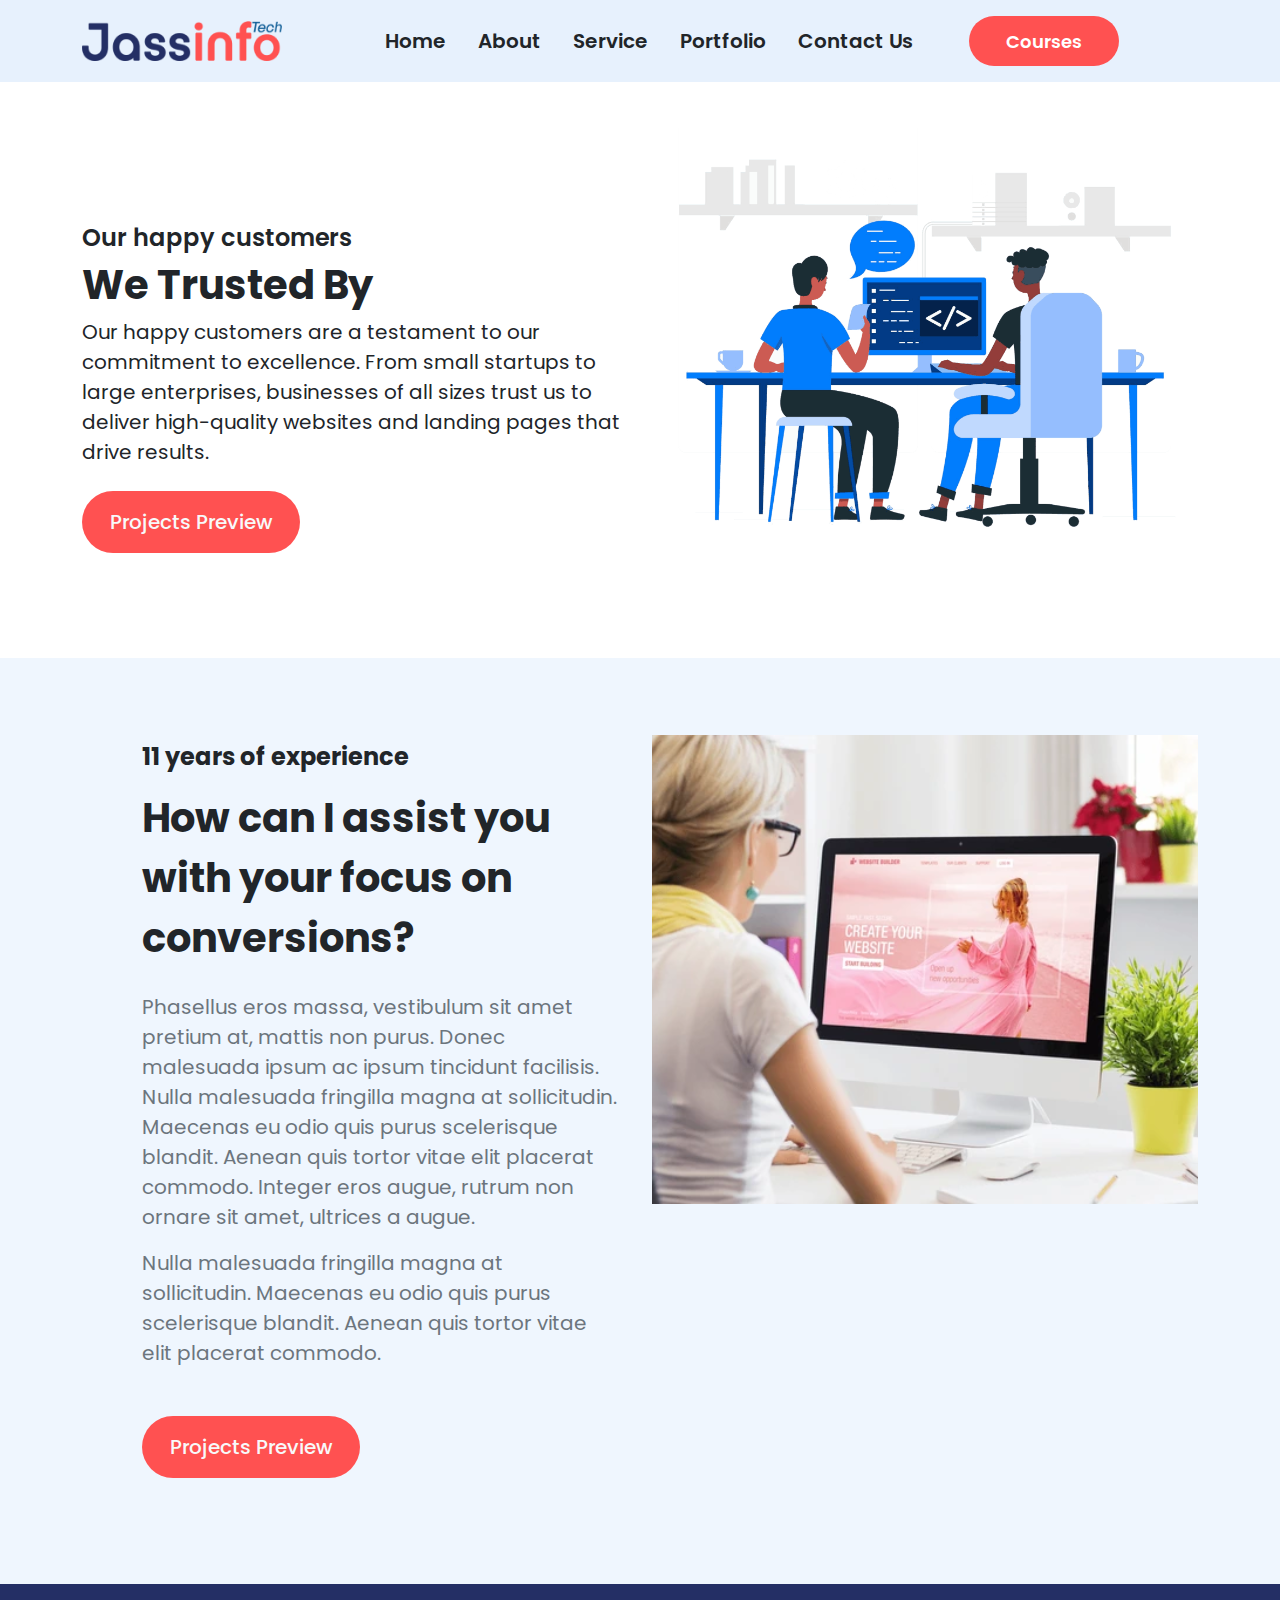
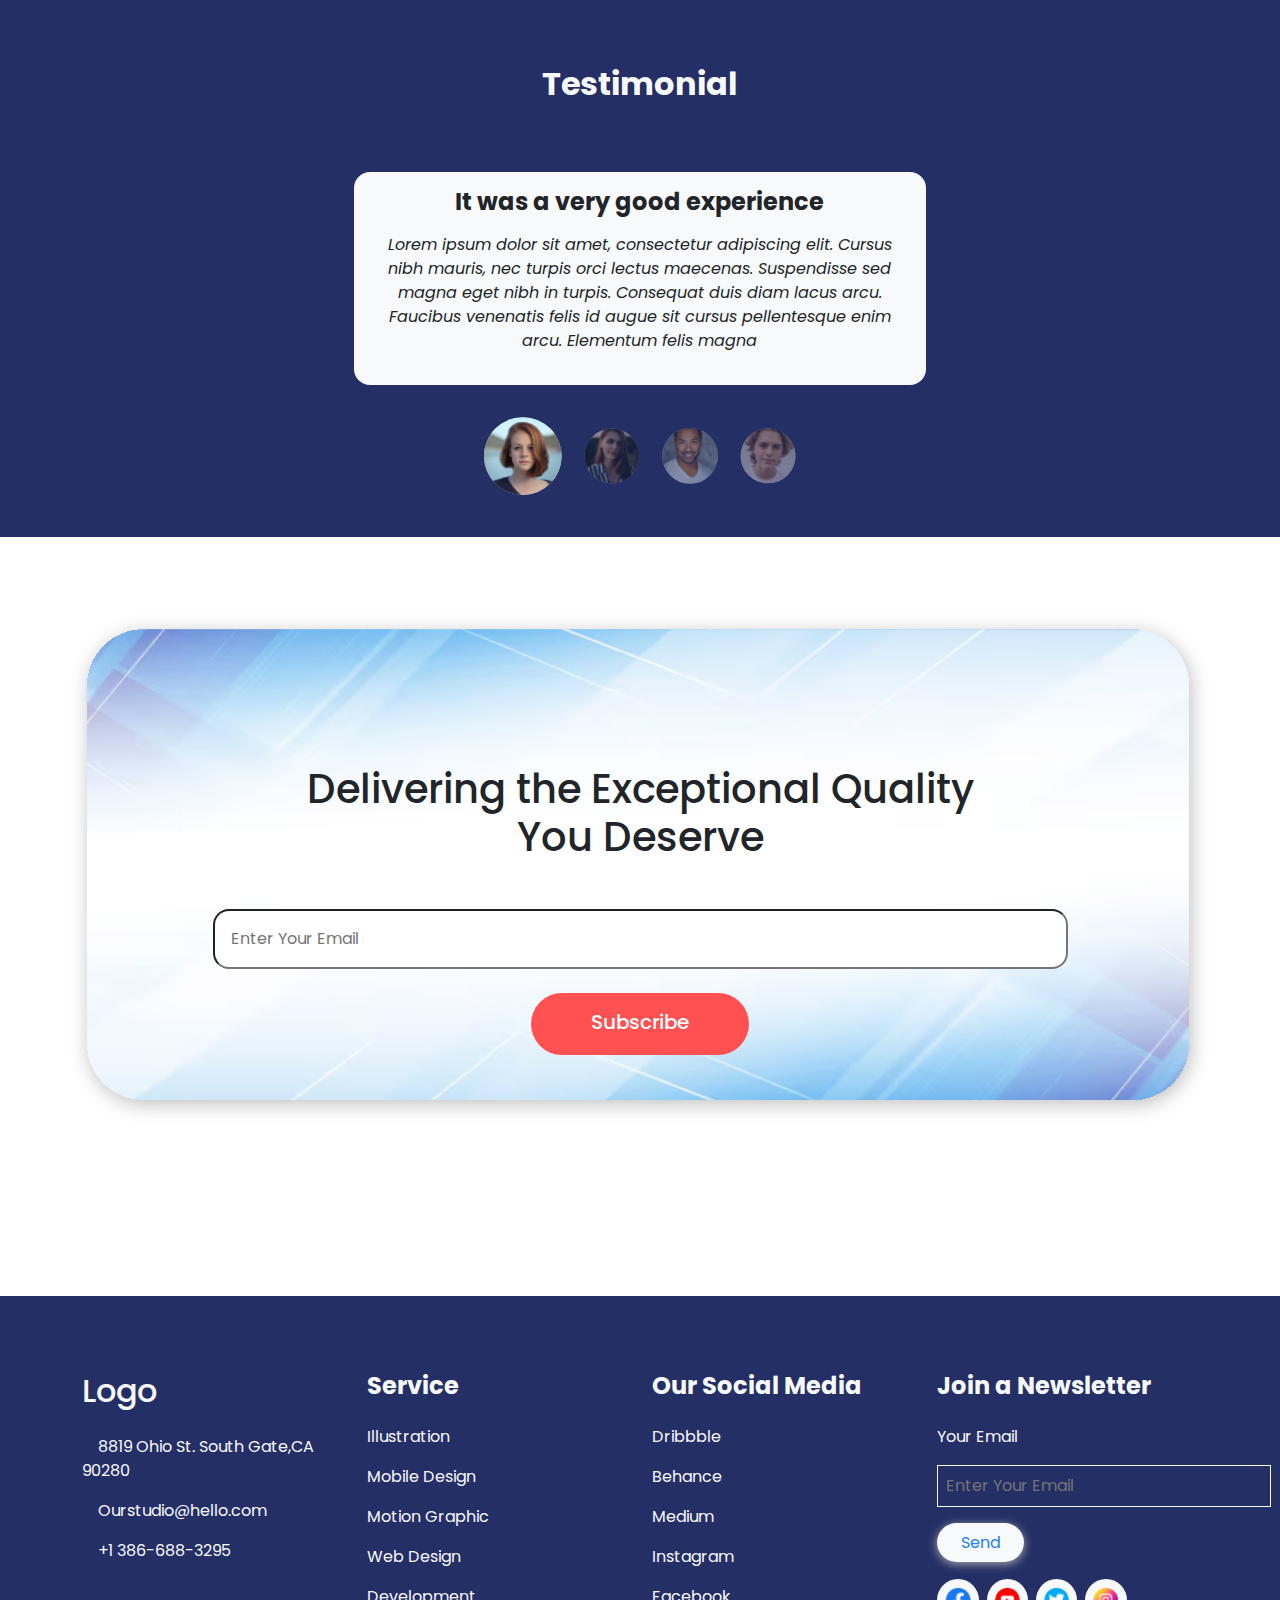
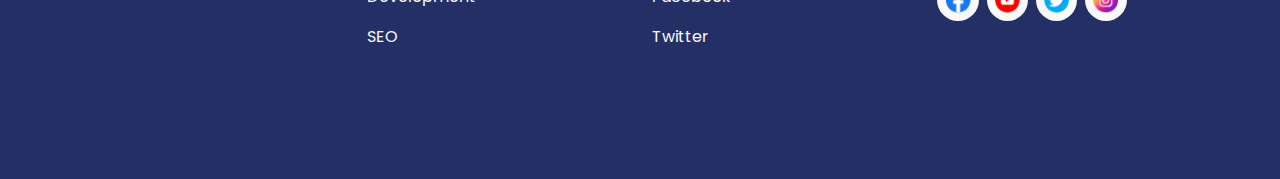
<file: Public/about.html>
<!DOCTYPE html>
<html lang="en">

<head>
    <meta charset="UTF-8">
    <meta name="viewport" content="width=device-width, initial-scale=1.0">
    <link href="https://cdn.jsdelivr.net/npm/bootstrap@5.3.3/dist/css/bootstrap.min.css" rel="stylesheet"
        integrity="sha384-QWTKZyjpPEjISv5WaRU9OFeRpok6YctnYmDr5pNlyT2bRjXh0JMhjY6hW+ALEwIH" crossorigin="anonymous">
    <link rel="stylesheet" href="https://cdnjs.cloudflare.com/ajax/libs/font-awesome/6.5.2/css/all.min.css"
        integrity="sha512-SnH5WK+bZxgPHs44uWIX+LLJAJ9/2PkPKZ5QiAj6Ta86w+fsb2TkcmfRyVX3pBnMFcV7oQPJkl9QevSCWr3W6A=="
        crossorigin="anonymous" referrerpolicy="no-referrer" />
    <title>Document</title>
    <link rel="stylesheet" href="style.css">
</head>

<body>
    <!-- navbar section start -->
    <header class="position-fixed w-100">
        <nav class="navbar navbar-expand-lg p-3 ">
            <div class="container">
                <a class="navbar-brand d-lg-flex justify-content-arround" href=""><img class="nav-logo"
                        src="./assets/logo.png" alt=""></a>
                <button class="navbar-toggler" type="button" data-bs-toggle="collapse" data-bs-target="#mynavbar">
                    <i class="fa-solid fa-bars"></i> </button>
                <div class="collapse navbar-collapse d-lg-flex justify-content-center gap-5" id="mynavbar">
                    <ul class="navbar-nav d-flex gap-3">
                        <li class="nav-item">
                            <a class="nav-link text-dark fs-5 fw-semibold" href="index.html">Home</a>
                        </li>
                        <li class="nav-item">
                            <a class="nav-link text-dark fs-5 fw-semibold" href="">About</a>
                        </li>
                        <li class="nav-item">
                            <a class="nav-link text-dark fs-5 fw-semibold" href="./services.html">Service</a>
                        </li>
                        <li class="nav-item">
                            <a class="nav-link text-dark fs-5 fw-semibold nav-courses"
                                href="portfolio.html">Portfolio</a>
                        </li>
                        <li class="nav-item">
                            <a class="nav-link text-dark fs-5 fw-semibold" href="contact.html">Contact Us</a>
                        </li>
                    </ul>
                    <a class="rounded-pill nav-btn" id="neonShadow" type="button" href="courses.html">Courses</a>

                </div>
            </div>
        </nav>
    </header>
    <!-- navbar section end -->

    <!-- Trusted section start -->
    <section class=" web-pad p-top-70">
        <div class="container">
            <div class="row">
                <div class="col-12 col-md-12 col-lg-6 mt-5 pt-5 trusted-sec text-center text-sm-start">
                    <h4 class="fs-4 fw-semibold trusted-sec-first-line">Our happy customers</h4>
                    <h1 class="fw-bolder fs-1 trusted-sec-second-line mt-1">We Trusted By</h1>

                    <p class="fs-5  mt-2">Our happy customers are a
                        testament to our commitment to
                        excellence. From small startups to large enterprises, businesses of all sizes trust us to
                        deliver high-quality websites and landing pages that drive results.</p>
                    <div class="text-center text-lg-start">
                        <a class="rounded-pill mt-4  temp-btn text-decoration-none d-flex justify-content-center text-light"
                            type="button">Projects Preview</a>
                    </div>
                </div>
                <div class="col-12 col-md-12 col-lg-6 trusted-sec-right">
                    <img src="./assets/about.png" alt="">
                </div>

            </div>
        </div>
    </section>
    <!-- Trusted section end -->


    <!-- experience section start -->
    <section class="experience-sec mt-3 web-pad">
        <div class="container ">
            <div class="row">
                <div class="col-12 col-md-6 col-lg-6 mb-3  ps-lg-5 pt-2">
                    <h4 class="ps-lg-4 experience-sec-first-line fw-bold">
                        11 years of experience
                    </h4>
                    <h1 class="ps-lg-4 experience-sec-second-line fw-bold mt-3 lh-base">
                        How can I assist you with
                        your focus on conversions?</h1>

                    <p class="ps-lg-4 fs-5 text-secondary  mt-4 pe-2">
                        Phasellus eros massa, vestibulum sit amet pretium at, mattis non purus.
                        Donec malesuada
                        ipsum ac ipsum tincidunt facilisis. Nulla malesuada
                        fringilla magna at sollicitudin.
                        Maecenas eu odio quis purus scelerisque
                        blandit. Aenean quis tortor vitae elit placerat
                        commodo. Integer eros
                        augue, rutrum non ornare sit amet, ultrices a augue.</p>
                    <p class="ps-lg-4 pe-3 text-secondary fs-5 mt-3">
                        Nulla malesuada fringilla magna at sollicitudin. Maecenas eu odio quis purus
                        scelerisque
                        blandit. Aenean quis tortor vitae elit placerat
                        commodo.</p>

                    <div class=" mt-5 ps-lg-4 ">
                        <a class="rounded-pill temp-btn text-decoration-none d-flex justify-content-center text-light"
                            type="button">Projects Preview</a>
                    </div>

                </div>
                <div class="col-12 col-md-12 col-lg-6">
                    <img class="experience-sec-img w-100 " src="./assets/experience.svg" alt="">
                </div>

            </div>
        </div>
    </section>
    <!-- experience section end -->


    <!-- Testimonial section start -->
    <section class="testimonial-section web-pad ">
        <div class="container ">
            <div class="row">
                <div class="col-12 col-md-12 col-lg-12 text-center fs-2 fw-bold text-light mb-3">Testimonial</div>
                <div class="col-12 col-md-12 col-lg-12 text-center  mt-5">

                    <div id="demo" class="carousel slide " data-bs-ride="carousel">
                        <div class="carousel-inner  mb-4">
                            <div class="carousel-item active work-sec-carousel">
                                <div class="bg-light testimonial-card mx-auto p-3  rounded-4">
                                    <h4 class="fw-bold">It was a very good experience</h4>
                                    <p class="fst-italic mt-3">Lorem ipsum dolor sit amet, consectetur adipiscing elit.
                                        Cursus nibh
                                        mauris, nec turpis orci
                                        lectus maecenas. Suspendisse sed magna eget nibh in turpis. Consequat duis diam
                                        lacus arcu.
                                        Faucibus venenatis felis id augue sit cursus pellentesque enim arcu. Elementum
                                        felis magna
                                    </p>
                                    <div class="fs-6"><i class="fa-solid fa-star" style="color: #f2f717;"></i><i
                                            class="fa-solid fa-star" style="color: #f2f717;"></i><i
                                            class="fa-solid fa-star" style="color: #f2f717;"></i><i
                                            class="fa-solid fa-star" style="color: #f2f717;"></i><i
                                            class="fa-solid fa-star" style="color: #f2f717;"></i></div>
                                </div>

                            </div>
                            <div class="carousel-item work-sec-carousel">
                                <div class="bg-light testimonial-card mx-auto p-3 rounded-4">
                                    <h4 class="fw-bold">It was a very good experience</h4>
                                    <p class="fst-italic mt-3">Lorem ipsum dolor sit amet, consectetur adipiscing elit.
                                        Cursus nibh
                                        mauris, nec turpis orci
                                        lectus maecenas. Suspendisse sed magna eget nibh in turpis. Consequat duis diam
                                        lacus arcu.
                                        Faucibus venenatis felis id augue sit cursus pellentesque enim arcu. Elementum
                                        felis magna
                                    </p>
                                    <div class="fs-6"><i class="fa-solid fa-star" style="color: #f2f717;"></i><i
                                            class="fa-solid fa-star" style="color: #f2f717;"></i><i
                                            class="fa-solid fa-star" style="color: #f2f717;"></i><i
                                            class="fa-solid fa-star" style="color: #f2f717;"></i><i
                                            class="fa-solid fa-star" style="color: #f2f717;"></i></div>
                                </div>

                            </div>
                            <div class="carousel-item work-sec-carousel">
                                <div class="bg-light testimonial-card mx-auto p-3  rounded-4">
                                    <h4 class="fw-bold">It was a very good experience</h4>
                                    <p class="fst-italic mt-3">Lorem ipsum dolor sit amet, consectetur adipiscing elit.
                                        Cursus nibh
                                        mauris, nec turpis orci
                                        lectus maecenas. Suspendisse sed magna eget nibh in turpis. Consequat duis diam
                                        lacus arcu.
                                        Faucibus venenatis felis id augue sit cursus pellentesque enim arcu. Elementum
                                        felis magna
                                    </p>
                                    <div class="fs-6"><i class="fa-solid fa-star" style="color: #f2f717;"></i><i
                                            class="fa-solid fa-star" style="color: #f2f717;"></i><i
                                            class="fa-solid fa-star" style="color: #f2f717;"></i><i
                                            class="fa-solid fa-star" style="color: #f2f717;"></i><i
                                            class="fa-solid fa-star" style="color: #f2f717;"></i></div>
                                </div>
                            </div>
                            <div class="carousel-item work-sec-carousel">
                                <div class="bg-light testimonial-card mx-auto p-3  rounded-4">
                                    <h4 class="fw-bold">It was a very good experience</h4>
                                    <p class="fst-italic mt-3">Lorem ipsum dolor sit amet, consectetur adipiscing elit.
                                        Cursus nibh
                                        mauris, nec turpis orci
                                        lectus maecenas. Suspendisse sed magna eget nibh in turpis. Consequat duis diam
                                        lacus arcu.
                                        Faucibus venenatis felis id augue sit cursus pellentesque enim arcu. Elementum
                                        felis magna
                                    </p>
                                    <div class="fs-6"><i class="fa-solid fa-star" style="color: #f2f717;"></i><i
                                            class="fa-solid fa-star" style="color: #f2f717;"></i><i
                                            class="fa-solid fa-star" style="color: #f2f717;"></i><i
                                            class="fa-solid fa-star" style="color: #f2f717;"></i><i
                                            class="fa-solid fa-star" style="color: #f2f717;"></i></div>
                                </div>
                            </div>
                        </div>

                        <div class="carousel-indicators testimonial-img-active">
                            <img data-bs-target="#demo" data-bs-slide-to="0"
                                class="active bg-transparent  px-2 testimonial-img" src="./assets/testimonial-1.svg"
                                alt="">

                            <img class="bg-transparent   px-2 testimonial-img" type="button" data-bs-target="#demo"
                                data-bs-slide-to="1" src="./assets/testimonial-2.svg" alt="">
                            <img class="bg-transparent   px-2 testimonial-img" type="button" data-bs-target="#demo"
                                data-bs-slide-to="2" src="./assets/testimonial-4.svg" alt="">
                            <img class="bg-transparent   px-2 testimonial-img" type="button" data-bs-target="#demo"
                                data-bs-slide-to="3" src="./assets/testimonial-5.svg" alt="">
                        </div>



                        <a class="carousel-control-prev text-decoration-none" role="button" data-bs-slide="prev"
                            href="#demo">
                            <i class="arousel-control-prev-icon fa-solid fa-chevron-left fs-1" aria-hidden="true"
                                style="color: #fff;"></i>
                            <span class="sr-only">Previous</span>
                        </a>
                        <a class="carousel-control-next text-decoration-none" role="button" data-bs-slide="next"
                            href="#demo">
                            <i class="arousel-control-next-icon fa-solid fa-chevron-right fs-1" aria-hidden="true"
                                style="color: #fff;"></i> <span class="sr-only">Next</span>
                        </a>

                    </div>

                </div>
            </div>
        </div>
    </section>
    <!-- Testimonial section end -->

    <!-- Delivering section start -->
    <section class="delivering-section web-pad">
        <div class="container ">
            <div class="row ">
                <div class="news-letter text-center">
                    <h1 class="fw mb-5">Delivering the Exceptional Quality
                        <p>You Deserve</p>
                    </h1>
                    <p><input type="text" name="" class="p-3 w-75 mb-2 rounded-4" placeholder="Enter Your Email"></p>
                    <div class=" mt-3">
                        <a class="rounded-pill temp-btn text-decoration-none  " type="button">Subscribe</a>
                    </div>
                </div>
            </div>
        </div>
    </section>
    <!-- Delivering section end -->

    <!-- footer section start -->
    <footer>
        <div class="container web-pad  ">
            <div class="row">
                <div class="col-12 col-md-3 col-lg-3 text-light mb-4">
                    <h2 class="mb-4">Logo</h2>
                    <p class=""><i class="fa-solid fa-location-dot me-3"></i>8819 Ohio St. South Gate,CA 90280</p>
                    <p class=""><i class="fa-solid fa-envelope me-3"></i>Ourstudio@hello.com</p>
                    <p class=""><i class="fa-solid fa-phone-volume me-3"></i>+1 386-688-3295</p>
                </div>
                <div class="col-12 col-md-12 col-lg-3 text-light mb-4">
                    <h4 class="fw-bold mb-4">Service</h4>
                    <p>Illustration</p>
                    <p>Mobile Design</p>
                    <p>Motion Graphic</p>
                    <p>Web Design</p>
                    <p>Development</p>
                    <p>SEO</p>
                </div>
                <div class="col-12 col-md-12 col-lg-3 text-light mb-4">
                    <h4 class="fw-bold mb-4">Our Social Media</h4>
                    <p>Dribbble</p>
                    <p>Behance</p>
                    <p>Medium</p>
                    <p>Instagram</p>
                    <p>Facebook</p>
                    <p>Twitter</p>
                </div>
                <div class="col-12 col-md-12 col-lg-3 text-light">
                    <h4 class="fw-bold mb-4">Join a Newsletter</h4>
                    <p>Your Email</p>
                    <input type="text" placeholder="Enter Your Email"
                        class="bg-transparent border border-light text-light p-2">
                    <p class="mt-4"><a href=""
                            class="text-decoration-none px-4 py-2 bg-light rounded-pill footer-btn">Send</a></p>
                    <div class="mt-4 d-flex gap-2">
                        <img class="bg-light p-2 rounded-circle" src="./assets/footer-face.svg" alt="">
                        <img class="bg-light p-2 rounded-circle" src="./assets/footer-yousvg.svg" alt="">
                        <img class="bg-light p-2 rounded-circle" src="./assets/footer-twitter.svg" alt="">
                        <img class="bg-light p-2 rounded-circle" src="./assets/footer-insta.svg" alt="">
                    </div>
                </div>
            </div>
        </div>
    </footer>
    <!-- footer section end -->

    <script src="https://cdn.jsdelivr.net/npm/bootstrap@5.3.3/dist/js/bootstrap.bundle.min.js"
        integrity="sha384-YvpcrYf0tY3lHB60NNkmXc5s9fDVZLESaAA55NDzOxhy9GkcIdslK1eN7N6jIeHz"
        crossorigin="anonymous"></script>

    <script>
        $('#demo').carousel({
            interval: 1000
        })
    </script>
</body>

</html>
</file>
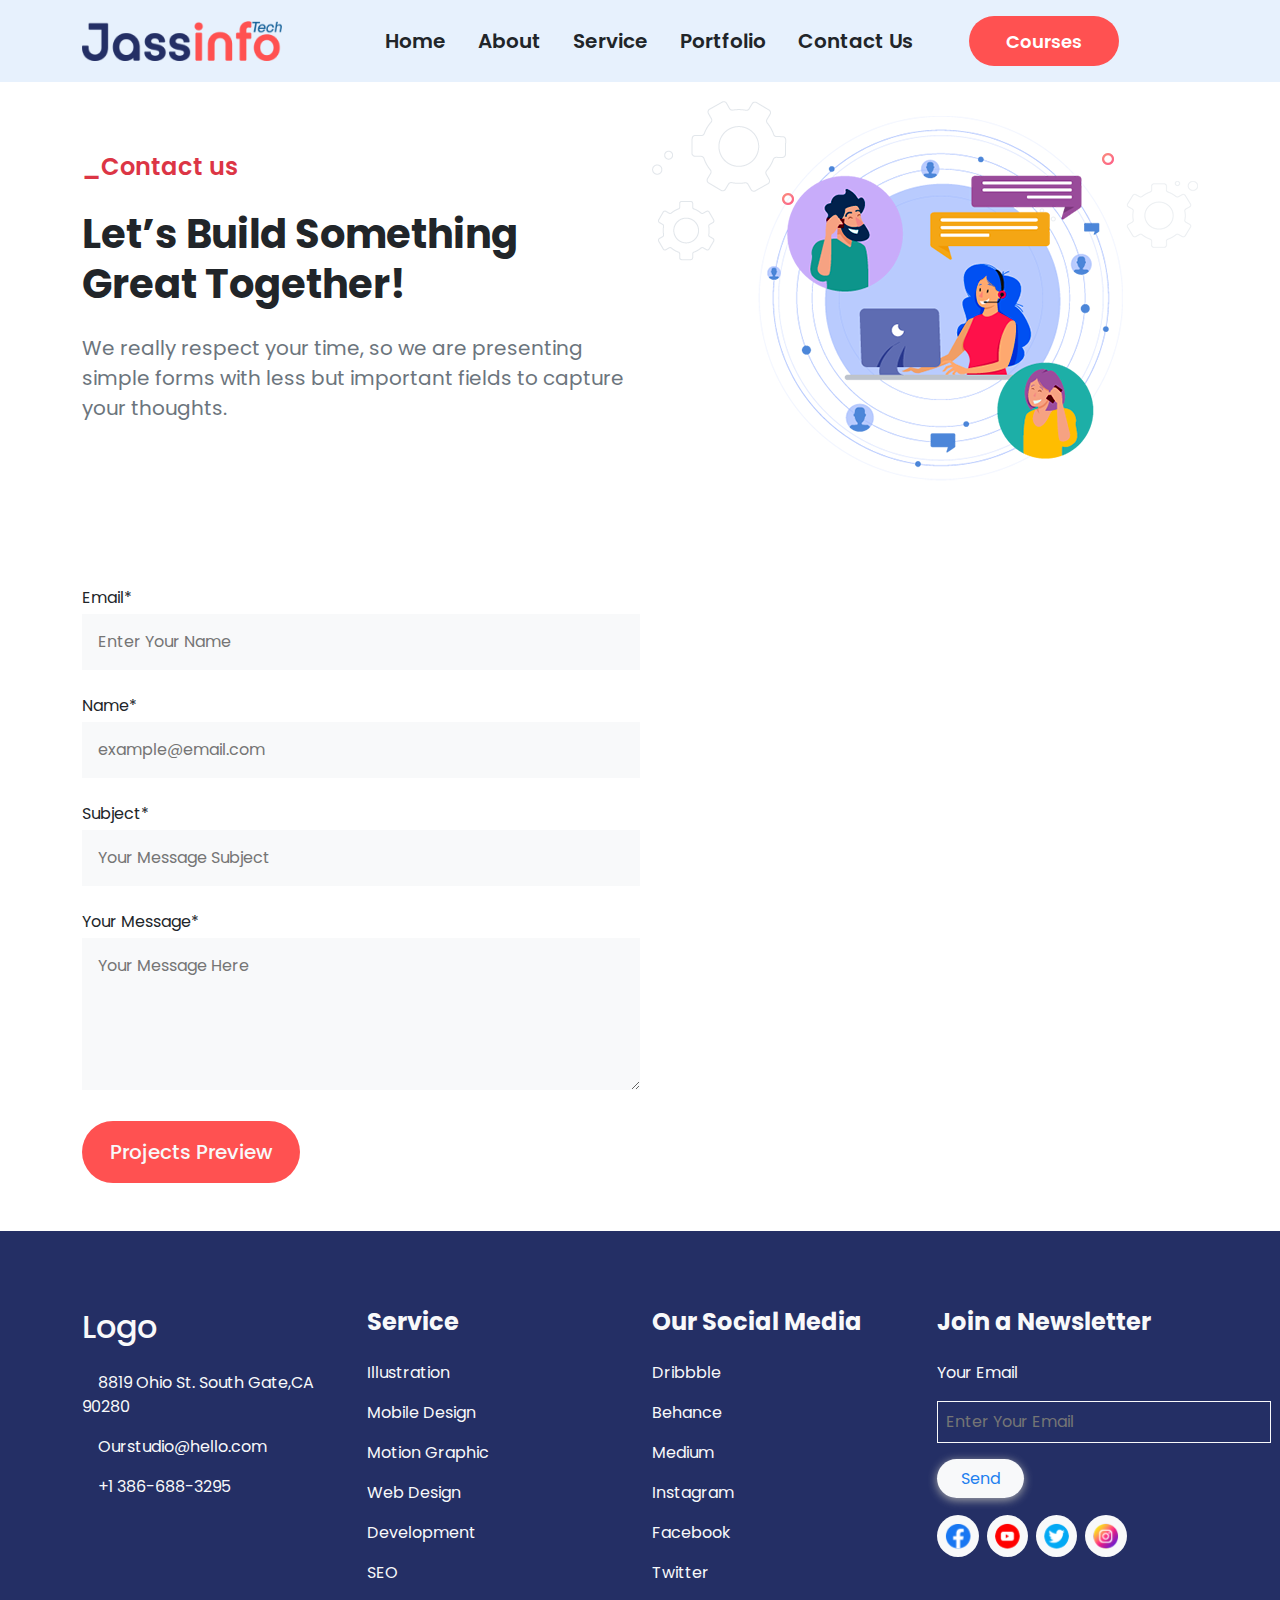
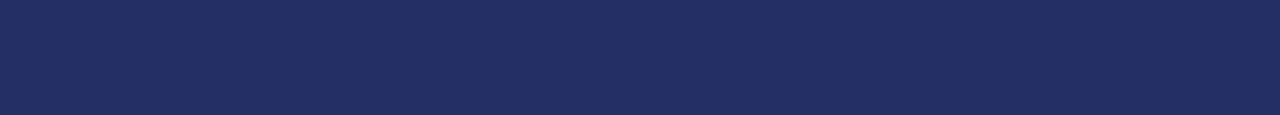
<file: Public/contact.html>
<!DOCTYPE html>
<html lang="en">

<head>
    <meta charset="UTF-8">
    <meta name="viewport" content="width=device-width, initial-scale=1.0">
    <link href="https://cdn.jsdelivr.net/npm/bootstrap@5.3.3/dist/css/bootstrap.min.css" rel="stylesheet"
        integrity="sha384-QWTKZyjpPEjISv5WaRU9OFeRpok6YctnYmDr5pNlyT2bRjXh0JMhjY6hW+ALEwIH" crossorigin="anonymous">
    <link rel="stylesheet" href="https://cdnjs.cloudflare.com/ajax/libs/font-awesome/6.5.2/css/all.min.css"
        integrity="sha512-SnH5WK+bZxgPHs44uWIX+LLJAJ9/2PkPKZ5QiAj6Ta86w+fsb2TkcmfRyVX3pBnMFcV7oQPJkl9QevSCWr3W6A=="
        crossorigin="anonymous" referrerpolicy="no-referrer" />
    <title>Document</title>
    <link rel="stylesheet" href="style.css">
</head>

<body>
    <!-- navbar section start -->
    <header class="position-fixed w-100">
        <nav class="navbar navbar-expand-lg p-3 ">
            <div class="container">
                <a class="navbar-brand d-lg-flex justify-content-arround" href=""><img class="nav-logo"
                        src="./assets/logo.png" alt=""></a>
                <button class="navbar-toggler" type="button" data-bs-toggle="collapse" data-bs-target="#mynavbar">
                    <i class="fa-solid fa-bars"></i> </button>
                <div class="collapse navbar-collapse d-lg-flex justify-content-center gap-5" id="mynavbar">
                    <ul class="navbar-nav d-flex gap-3">
                        <li class="nav-item">
                            <a class="nav-link text-dark fs-5 fw-semibold" href="index.html">Home</a>
                        </li>
                        <li class="nav-item">
                            <a class="nav-link text-dark fs-5 fw-semibold" href="about.html">About</a>
                        </li>
                        <li class="nav-item">
                            <a class="nav-link text-dark fs-5 fw-semibold" href="./services.html">Service</a>
                        </li>
                        <li class="nav-item">
                            <a class="nav-link text-dark fs-5 fw-semibold nav-courses"
                                href="portfolio.html">Portfolio</a>
                        </li>
                        <li class="nav-item">
                            <a class="nav-link text-dark fs-5 fw-semibold" href="">Contact Us</a>
                        </li>
                    </ul>
                    <a class="rounded-pill nav-btn" id="neonShadow" type="button" href="courses.html">Courses</a>

                </div>
            </div>
        </nav>
    </header>
    <!-- navbar section end -->

    <!-- contact us page section start -->
    <section class="contact-page-one web-pad">
        <div class="container">
            <div class="row  ">
                <div class="col-12 col-md-12 col-lg-6 mt-4 text-center text-lg-start">
                    <p class="fs-4 text-danger fw-semibold mt-5">_Contact us</p>
                    <h1 class="fw-bold lh-sm mt-4">Let’s Build Something Great Together!</h1>
                    <p class="text-secondary mt-4 fs-5">We really respect your time, so we are presenting simple forms
                        with less but important fields to capture your thoughts.</p>
                </div>
                <div class="col-12 col-md-12 col-lg-6 mt-4">
                    <img class="w-100" src="./assets/contact-page.png" alt="">
                </div>
            </div>
        </div>
    </section>
    <!-- contact us page section end -->
    <!-- contact us page section two start -->
    <section class="contact-page-two  mb-5">
        <div class="container">
            <div class="row  ">
                <div class="col-12 col-md-12 col-lg-12  text-center text-lg-start">
                    <div class="mt-3">
                        <p class="mb-1">Email*</p>
                        <input type="text" class="p-3 border-0 bg-light w-50" name="" placeholder="Enter Your Name"
                            id="">
                    </div>
                    <div class="mt-4">
                        <p class="mb-1">Name*</p>
                        <input type="email" class="p-3 border-0 bg-light w-50" name="" placeholder="example@email.com"
                            id="">
                    </div>
                    <div class="mt-4">
                        <p class="mb-1">Subject*</p>
                        <input type="text" name="" class="p-3 border-0 bg-light w-50" placeholder="Your Message Subject"
                            id="">
                    </div>
                    <div class="mt-4">
                        <p class="mb-1">Your Message*</p>
                        <textarea name="" id="" rows="5" class="p-3 border-0 bg-light w-50"
                            placeholder="Your Message Here"></textarea>
                    </div>
                    <a href=" "
                        class="rounded-pill mt-4 temp-btn text-decoration-none d-flex justify-content-center text-light"
                        type="button">Projects Preview</a>
                </div>

            </div>
        </div>
    </section>
    <!-- contact us page section two end -->

    <!-- footer section start -->
    <footer>
        <div class="container web-pad">
            <div class="row">
                <div class="col-12 col-md-3 col-lg-3 text-light mb-4">
                    <h2 class="mb-4">Logo</h2>
                    <p class=""><i class="fa-solid fa-location-dot me-3"></i>8819 Ohio St. South Gate,CA 90280</p>
                    <p class=""><i class="fa-solid fa-envelope me-3"></i>Ourstudio@hello.com</p>
                    <p class=""><i class="fa-solid fa-phone-volume me-3"></i>+1 386-688-3295</p>
                </div>
                <div class="col-12 col-md-12 col-lg-3 text-light mb-4">
                    <h4 class="fw-bold mb-4">Service</h4>
                    <p>Illustration</p>
                    <p>Mobile Design</p>
                    <p>Motion Graphic</p>
                    <p>Web Design</p>
                    <p>Development</p>
                    <p>SEO</p>
                </div>
                <div class="col-12 col-md-12 col-lg-3 text-light mb-4">
                    <h4 class="fw-bold mb-4">Our Social Media</h4>
                    <p>Dribbble</p>
                    <p>Behance</p>
                    <p>Medium</p>
                    <p>Instagram</p>
                    <p>Facebook</p>
                    <p>Twitter</p>
                </div>
                <div class="col-12 col-md-12 col-lg-3 text-light">
                    <h4 class="fw-bold mb-4">Join a Newsletter</h4>
                    <p>Your Email</p>
                    <input type="text" placeholder="Enter Your Email"
                        class="bg-transparent border border-light text-light p-2">
                    <p class="mt-4"><a href=""
                            class="text-decoration-none px-4 py-2 bg-light rounded-pill footer-btn">Send</a></p>
                    <div class="mt-4 d-flex gap-2">
                        <img class="bg-light p-2 rounded-circle" src="./assets/footer-face.svg" alt="">
                        <img class="bg-light p-2 rounded-circle" src="./assets/footer-yousvg.svg" alt="">
                        <img class="bg-light p-2 rounded-circle" src="./assets/footer-twitter.svg" alt="">
                        <img class="bg-light p-2 rounded-circle" src="./assets/footer-insta.svg" alt="">
                    </div>
                </div>
            </div>
        </div>
    </footer>
    <!-- footer section end -->

    <script src="https://cdn.jsdelivr.net/npm/bootstrap@5.3.3/dist/js/bootstrap.bundle.min.js"
        integrity="sha384-YvpcrYf0tY3lHB60NNkmXc5s9fDVZLESaAA55NDzOxhy9GkcIdslK1eN7N6jIeHz"
        crossorigin="anonymous"></script>

    <script>
        $('#demo').carousel({
            interval: 1000
        })
    </script>
</body>

</html>
</file>
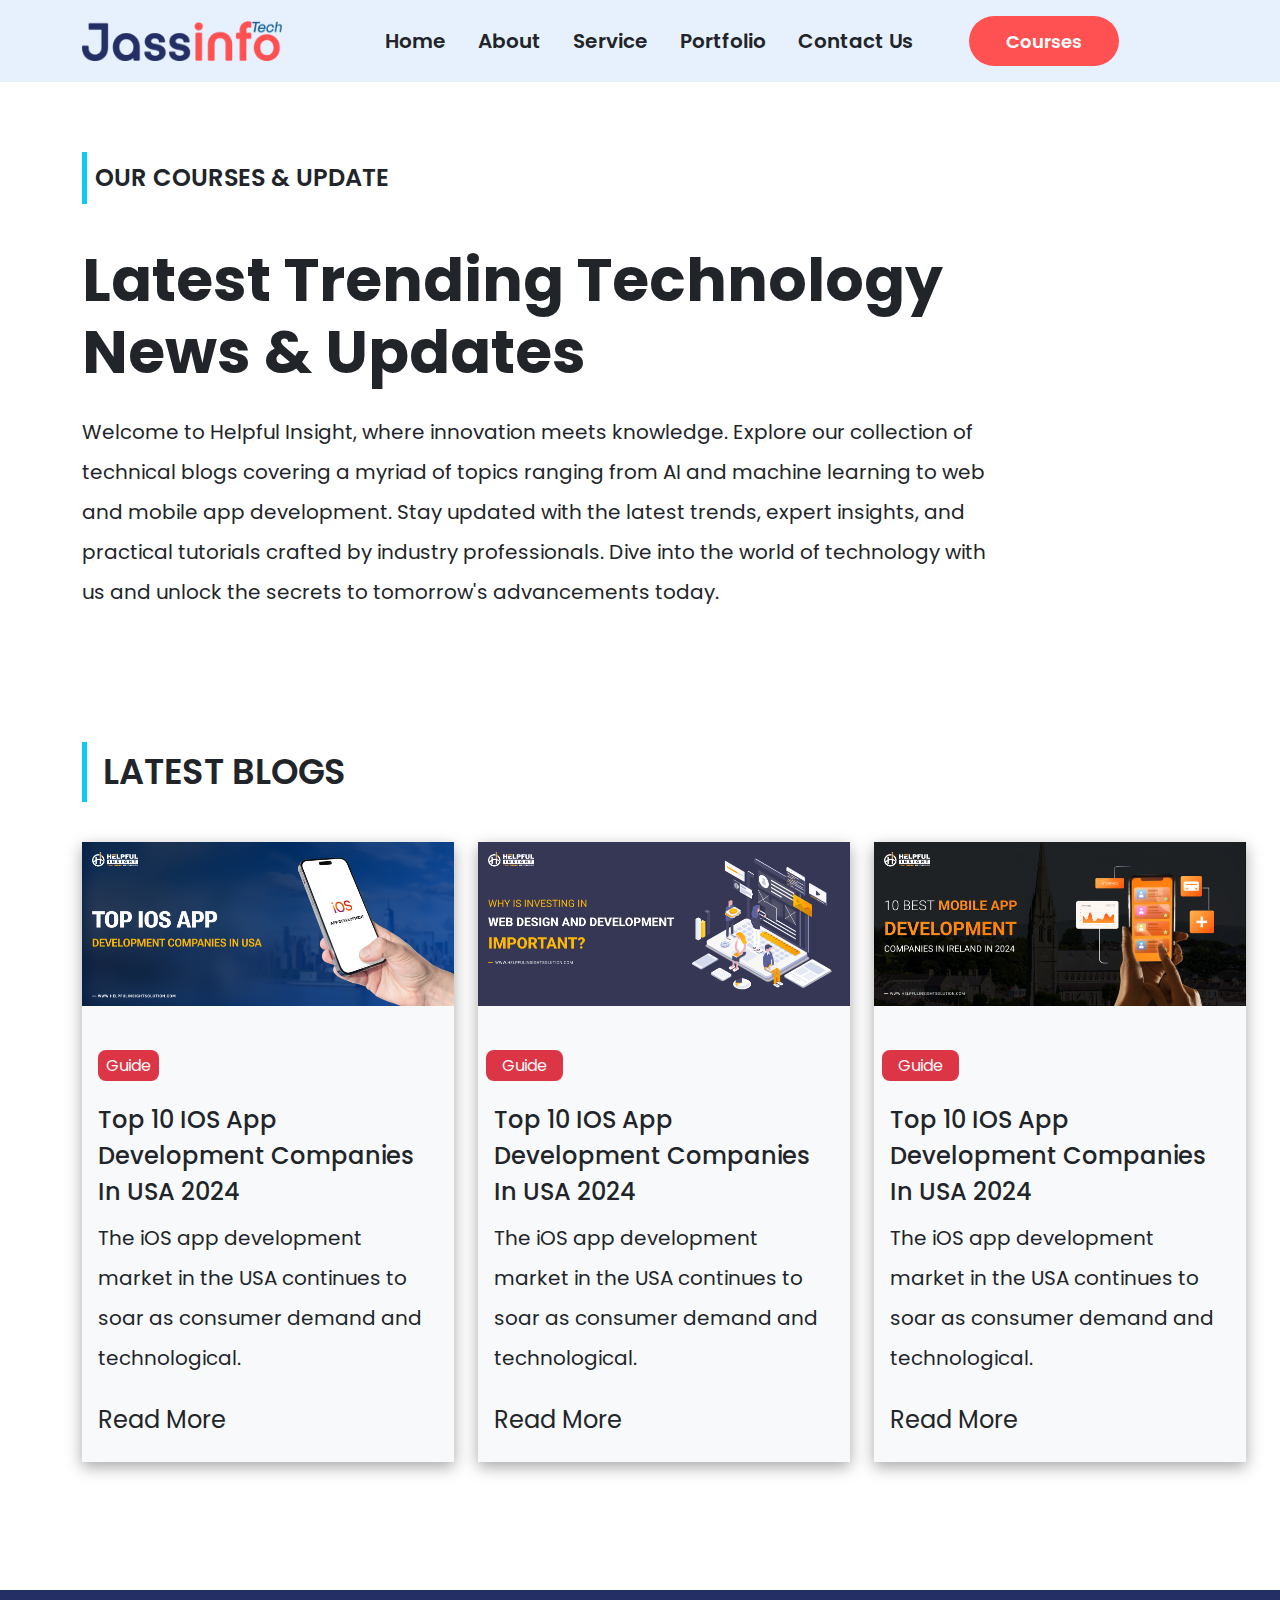
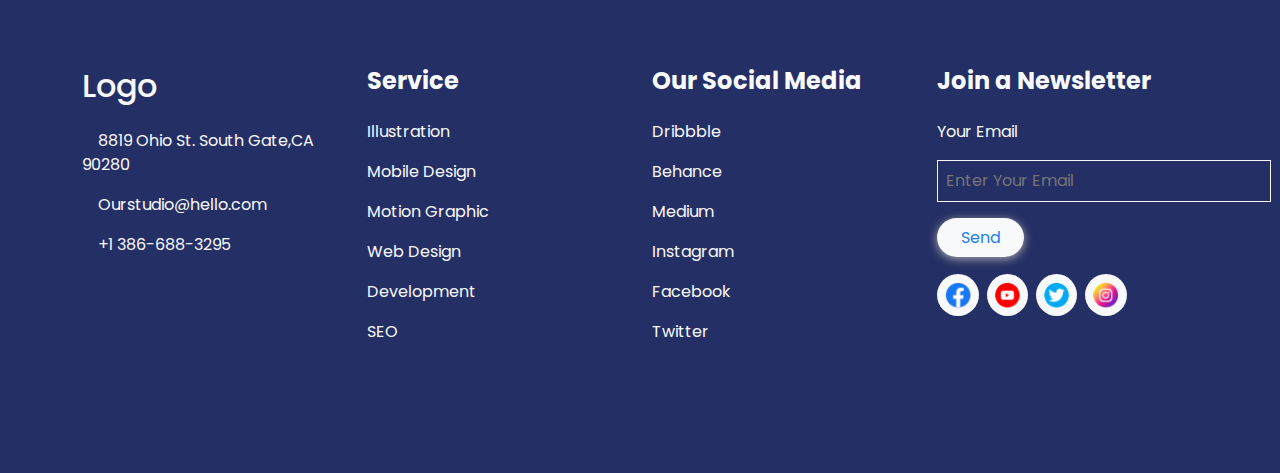
<file: Public/courses.html>
<!DOCTYPE html>
<html lang="en">

<head>
    <meta charset="UTF-8">
    <meta name="viewport" content="width=device-width, initial-scale=1.0">
    <link href="https://cdn.jsdelivr.net/npm/bootstrap@5.3.3/dist/css/bootstrap.min.css" rel="stylesheet"
        integrity="sha384-QWTKZyjpPEjISv5WaRU9OFeRpok6YctnYmDr5pNlyT2bRjXh0JMhjY6hW+ALEwIH" crossorigin="anonymous">
    <link rel="stylesheet" href="https://cdnjs.cloudflare.com/ajax/libs/font-awesome/6.5.2/css/all.min.css"
        integrity="sha512-SnH5WK+bZxgPHs44uWIX+LLJAJ9/2PkPKZ5QiAj6Ta86w+fsb2TkcmfRyVX3pBnMFcV7oQPJkl9QevSCWr3W6A=="
        crossorigin="anonymous" referrerpolicy="no-referrer" />
    <title>Document</title>
    <link rel="stylesheet" href="style.css">
</head>

<body>
    <!-- navbar section start -->
    <header class="position-fixed w-100">
        <nav class="navbar navbar-expand-lg p-3 ">
            <div class="container">
                <a class="navbar-brand d-lg-flex justify-content-arround" href=""><img class="nav-logo"
                        src="./assets/logo.png" alt=""></a>
                <button class="navbar-toggler" type="button" data-bs-toggle="collapse" data-bs-target="#mynavbar">
                    <i class="fa-solid fa-bars"></i> </button>
                <div class="collapse navbar-collapse d-lg-flex justify-content-center gap-5" id="mynavbar">
                    <ul class="navbar-nav d-flex gap-3">
                        <li class="nav-item">
                            <a class="nav-link text-dark fs-5 fw-semibold" href="index.html">Home</a>
                        </li>
                        <li class="nav-item">
                            <a class="nav-link text-dark fs-5 fw-semibold" href="about.html">About</a>
                        </li>
                        <li class="nav-item">
                            <a class="nav-link text-dark fs-5 fw-semibold" href="./services.html">Service</a>
                        </li>
                        <li class="nav-item">
                            <a class="nav-link text-dark fs-5 fw-semibold nav-courses"
                                href="portfolio.html">Portfolio</a>
                        </li>
                        <li class="nav-item">
                            <a class="nav-link text-dark fs-5 fw-semibold" href="contact.html">Contact Us</a>
                        </li>
                    </ul>
                    <a class="rounded-pill nav-btn" id="neonShadow" type="button">Courses</a>

                </div>
            </div>
        </nav>
    </header>
    <!-- navbar section end -->
    <!-- courses section first part start -->
    <section class="web-pad courses-section">
        <div class="container">
            <div class="row">
                <div class="col-12 col-md-12 col-lg-10 mt-4">
                    <div class="d-flex align-items-center ">
                        <p class="pt-2 pb-2 px-2 fs-4 fw-semibold border-start border-5 border-info  ">OUR COURSES &
                            UPDATE</p>
                    </div>

                    <h1 class="fw-bold courses-section-first-h1 mt-4">Latest Trending Technology News & Updates</h1>
                    <p class=" lh-lg mt-4 courses-section-first-p">Welcome to Helpful Insight, where innovation meets
                        knowledge. Explore our collection of technical blogs covering a myriad of topics ranging from AI
                        and machine learning to web and mobile app development. Stay updated with the latest trends,
                        expert insights, and practical tutorials crafted by industry professionals. Dive into the world
                        of technology with us and unlock the secrets to tomorrow's advancements today.</p>
                </div>
            </div>
        </div>
    </section>
    <!-- courses section first part end-->
    <!-- courses section second part start -->
    <section class="  courses-section-two">
        <div class="container">
            <div class="row">
                <div class="col-12 col-md-12 col-lg-12 mt-4">
                    <div class="d-flex align-items-center ">
                        <p
                            class="courses-section-two-head pt-1 pb-1 px-3   fw-semibold border-start border-5 border-info">
                            LATEST BLOGS</p>
                    </div>
                </div>
                <div class="d-lg-flex gap-4">
                    <div class="col-12 col-md-12 col-lg-4 mt-4 courses-section-two-card bg-light p-0">
                        <img class="w-100" src="./assets/courses-1.png" alt="">
                        <div class="mt-3 px-3 mt-5">
                            <a class="text-decoration-none py-1 px-2 bg-danger rounded-3 text-light" href="">Guide</a>
                        </div>
                        <h4 class="lh-base mt-4 px-3">Top 10 IOS App Development Companies In USA 2024</h4>
                        <p class="fs-5 mt-2 lh-lg px-3">The iOS app development market in the USA continues to soar as
                            consumer demand and technological.</p>
                        <p class="fs-4 mt-4 px-3 pb-2 courses-section-two-card-p">Read More<i
                                class="fa-solid fa-angles-right px-3 fs-5"></i></p>
                    </div>


                    <div class="col-12 col-md-12 col-lg-4 mt-4 courses-section-two-card bg-light p-0">
                        <img class="w-100" src="./assets/courses-2.png" alt="">
                        <div class="mt-3 px-2 mt-5">
                            <a class="text-decoration-none py-1 px-3 bg-danger rounded-3 text-light" href="">Guide</a>
                        </div>
                        <h4 class="lh-base mt-4 px-3">Top 10 IOS App Development Companies In USA 2024</h4>
                        <p class="fs-5 mt-2 lh-lg px-3">The iOS app development market in the USA continues to soar as
                            consumer demand and technological.</p>
                        <p class="fs-4 mt-4 px-3 pb-2 courses-section-two-card-p">Read More<i
                                class="fa-solid fa-angles-right px-3 fs-5"></i></p>
                    </div>

                    <div class="col-12 col-md-12 col-lg-4 mt-4 courses-section-two-card bg-light p-0">
                        <img class="w-100" src="./assets/courses-3.png" alt="">
                        <div class="mt-3 px-2 mt-5">
                            <a class="text-decoration-none py-1 px-3 bg-danger rounded-3 text-light" href="">Guide</a>
                        </div>
                        <h4 class="lh-base mt-4 px-3">Top 10 IOS App Development Companies In USA 2024</h4>
                        <p class="fs-5 mt-2 lh-lg px-3">The iOS app development market in the USA continues to soar as
                            consumer demand and technological.</p>
                        <p class="fs-4 mt-4 px-3 pb-2 courses-section-two-card-p">Read More<i
                                class="fa-solid fa-angles-right px-3 fs-5"></i></p>
                    </div>
                </div>
            </div>
        </div>
    </section>
    <!-- courses section second part end-->


    <!-- footer section start -->
    <footer>
        <div class="container web-pad">
            <div class="row">
                <div class="col-12 col-md-3 col-lg-3 text-light mb-4">
                    <h2 class="mb-4">Logo</h2>
                    <p class=""><i class="fa-solid fa-location-dot me-3"></i>8819 Ohio St. South Gate,CA 90280</p>
                    <p class=""><i class="fa-solid fa-envelope me-3"></i>Ourstudio@hello.com</p>
                    <p class=""><i class="fa-solid fa-phone-volume me-3"></i>+1 386-688-3295</p>
                </div>
                <div class="col-12 col-md-12 col-lg-3 text-light mb-4">
                    <h4 class="fw-bold mb-4">Service</h4>
                    <p>Illustration</p>
                    <p>Mobile Design</p>
                    <p>Motion Graphic</p>
                    <p>Web Design</p>
                    <p>Development</p>
                    <p>SEO</p>
                </div>
                <div class="col-12 col-md-12 col-lg-3 text-light mb-4">
                    <h4 class="fw-bold mb-4">Our Social Media</h4>
                    <p>Dribbble</p>
                    <p>Behance</p>
                    <p>Medium</p>
                    <p>Instagram</p>
                    <p>Facebook</p>
                    <p>Twitter</p>
                </div>
                <div class="col-12 col-md-12 col-lg-3 text-light">
                    <h4 class="fw-bold mb-4">Join a Newsletter</h4>
                    <p>Your Email</p>
                    <input type="text" placeholder="Enter Your Email"
                        class="bg-transparent border border-light text-light p-2">
                    <p class="mt-4"><a href=""
                            class="text-decoration-none px-4 py-2 bg-light rounded-pill footer-btn">Send</a></p>
                    <div class="mt-4 d-flex gap-2">
                        <img class="bg-light p-2 rounded-circle" src="./assets/footer-face.svg" alt="">
                        <img class="bg-light p-2 rounded-circle" src="./assets/footer-yousvg.svg" alt="">
                        <img class="bg-light p-2 rounded-circle" src="./assets/footer-twitter.svg" alt="">
                        <img class="bg-light p-2 rounded-circle" src="./assets/footer-insta.svg" alt="">
                    </div>
                </div>
            </div>
        </div>
    </footer>
    <!-- footer section end -->

    <script src="https://cdn.jsdelivr.net/npm/bootstrap@5.3.3/dist/js/bootstrap.bundle.min.js"
        integrity="sha384-YvpcrYf0tY3lHB60NNkmXc5s9fDVZLESaAA55NDzOxhy9GkcIdslK1eN7N6jIeHz"
        crossorigin="anonymous"></script>

    <script>
        $('#demo').carousel({
            interval: 1000
        })
    </script>
</body>

</html>
</file>
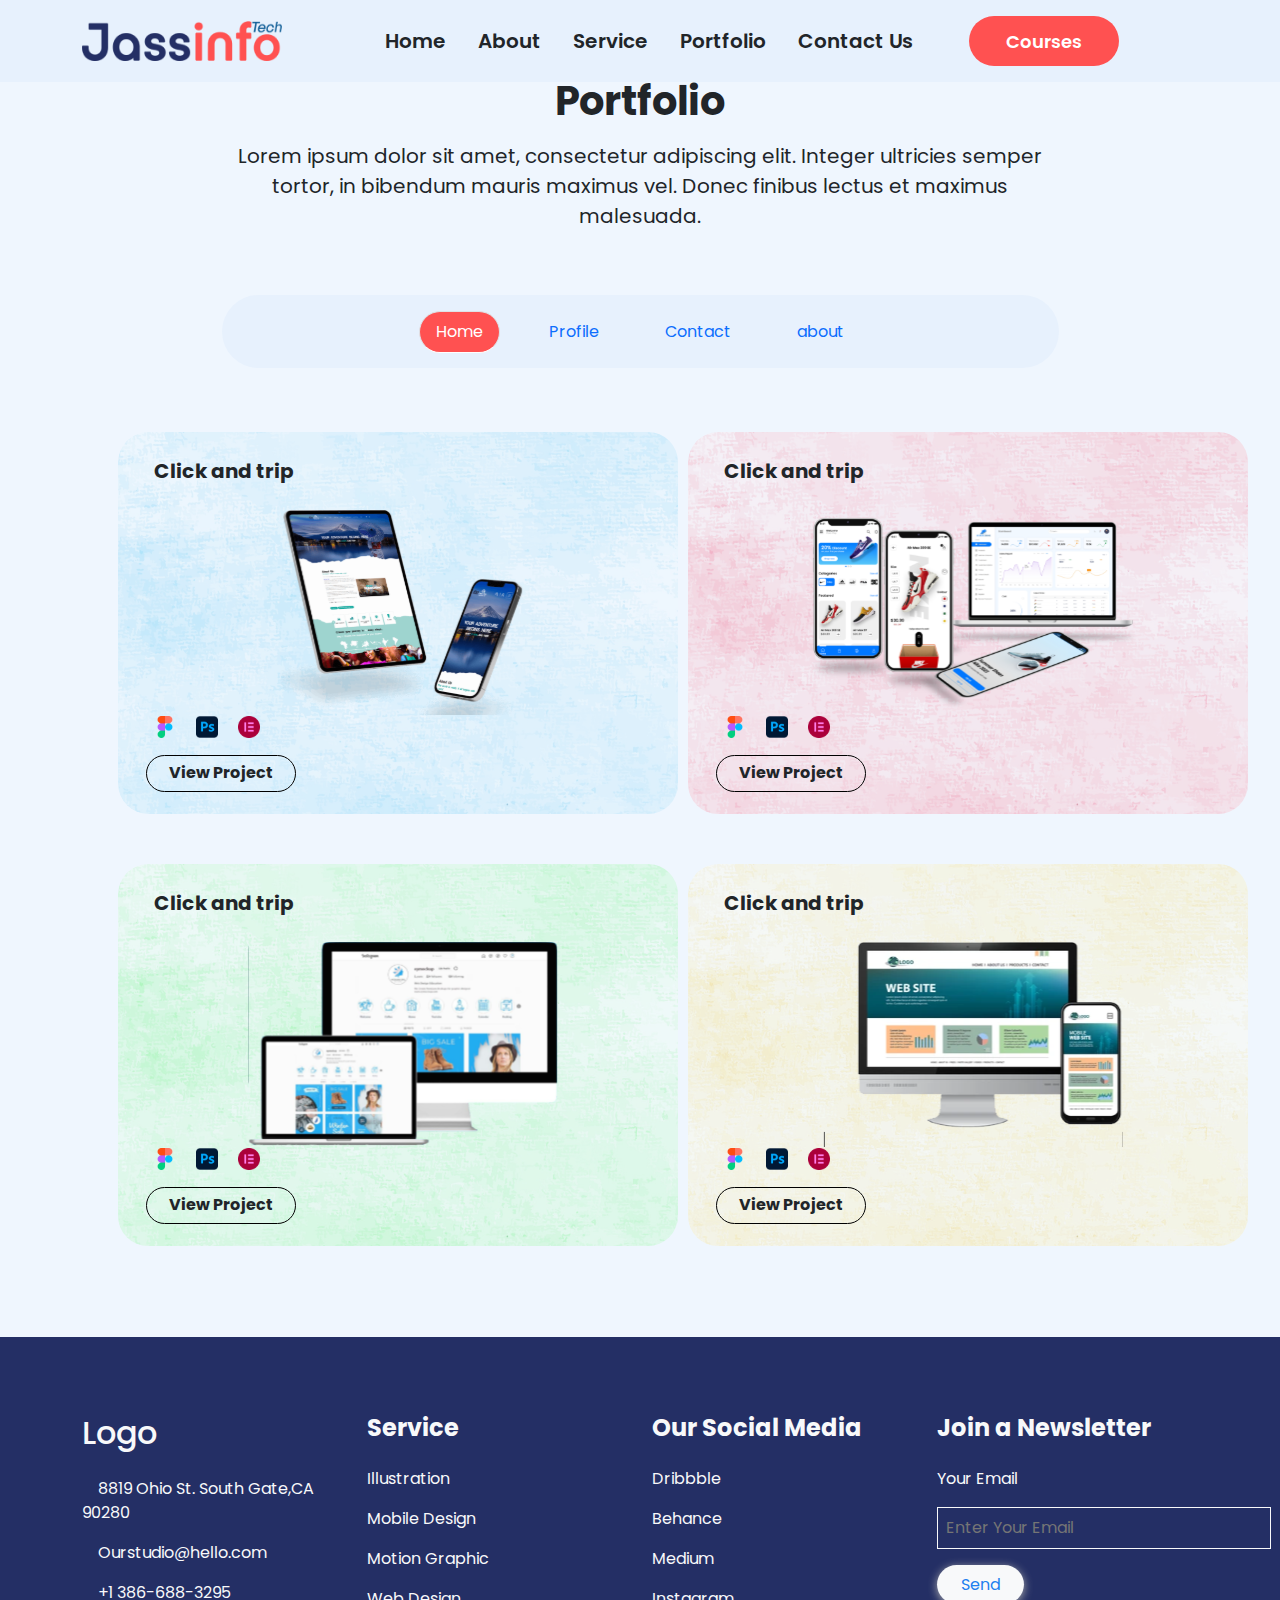
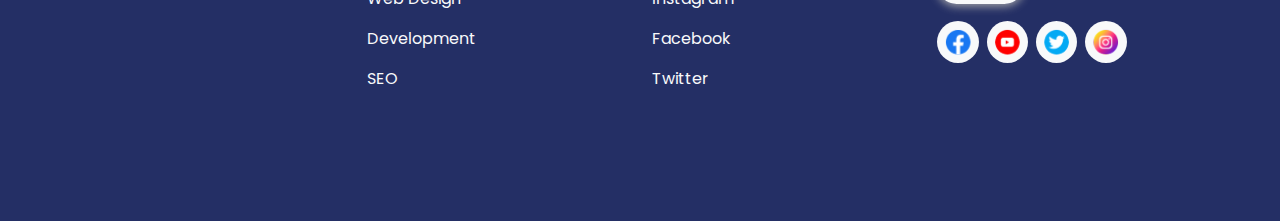
<file: Public/portfolio.html>
<!DOCTYPE html>
<html lang="en">

<head>
    <meta charset="UTF-8">
    <meta name="viewport" content="width=device-width, initial-scale=1.0">
    <link href="https://cdn.jsdelivr.net/npm/bootstrap@5.3.3/dist/css/bootstrap.min.css" rel="stylesheet"
        integrity="sha384-QWTKZyjpPEjISv5WaRU9OFeRpok6YctnYmDr5pNlyT2bRjXh0JMhjY6hW+ALEwIH" crossorigin="anonymous">
    <link rel="stylesheet" href="https://cdnjs.cloudflare.com/ajax/libs/font-awesome/6.5.2/css/all.min.css"
        integrity="sha512-SnH5WK+bZxgPHs44uWIX+LLJAJ9/2PkPKZ5QiAj6Ta86w+fsb2TkcmfRyVX3pBnMFcV7oQPJkl9QevSCWr3W6A=="
        crossorigin="anonymous" referrerpolicy="no-referrer" />
    <title>Document</title>
    <link rel="stylesheet" href="style.css">
</head>

<body>
    <!-- navbar section start -->
    <header class="position-fixed w-100">
        <nav class="navbar navbar-expand-lg p-3 ">
            <div class="container">
                <a class="navbar-brand d-lg-flex justify-content-arround" href=""><img class="nav-logo"
                        src="./assets/logo.png" alt=""></a>
                <button class="navbar-toggler" type="button" data-bs-toggle="collapse" data-bs-target="#mynavbar">
                    <i class="fa-solid fa-bars"></i> </button>
                <div class="collapse navbar-collapse d-lg-flex justify-content-center gap-5" id="mynavbar">
                    <ul class="navbar-nav d-flex gap-3">
                        <li class="nav-item">
                            <a class="nav-link text-dark fs-5 fw-semibold" href="index.html">Home</a>
                        </li>
                        <li class="nav-item">
                            <a class="nav-link text-dark fs-5 fw-semibold" href="./about.html">About</a>
                        </li>
                        <li class="nav-item">
                            <a class="nav-link text-dark fs-5 fw-semibold" href="./services.html">Service</a>
                        </li>
                        <li class="nav-item">
                            <a class="nav-link text-dark fs-5 fw-semibold nav-courses"
                                href="portfolio.html">Portfolio</a>
                        </li>
                        <li class="nav-item">
                            <a class="nav-link text-dark fs-5 fw-semibold" href="contact.html">Contact Us</a>
                        </li>
                    </ul>
                    <a class="rounded-pill nav-btn" id="neonShadow" type="button" href="courses.html">Courses</a>

                </div>
            </div>
        </nav>
    </header>
    <!-- navbar section end -->


    <!-- Portfolio section start -->
    <section class="portfolio-section web-pad">
        <div class="container ">
            <div class="row">
                <div class="col-12 col-md-12 col-lg-12 text-center">
                    <h1 class="fw-bold">Portfolio</h1>
                    <p class=" fs-5 w-75 text mx-auto mt-3">Lorem ipsum dolor sit amet,
                        consectetur adipiscing elit.
                        Integer ultricies semper tortor, in bibendum mauris maximus vel. Donec finibus lectus et maximus
                        malesuada.</p>
                </div>
                <div class="col-12 col-md-12 col-lg-12 text-center mt-5">
                    <nav class="w-75 mx-auto mb-3 rounded-pill">
                        <div class="nav nav-tabs justify-content-center border-0 p-3 portfolio-tabs" id="nav-tab"
                            role="tablist">
                            <button class="nav-link active rounded-pill mx-3" id="nav-home-tab" data-bs-toggle="tab"
                                data-bs-target="#nav-home" type="button" role="tab" aria-controls="nav-home"
                                aria-selected="true">Home</button>
                            <button class="nav-link rounded-pill mx-3" id="nav-profile-tab" data-bs-toggle="tab"
                                data-bs-target="#nav-profile" type="button" role="tab" aria-controls="nav-profile"
                                aria-selected="false">Profile</button>
                            <button class="nav-link rounded-pill mx-3" id="nav-contact-tab" data-bs-toggle="tab"
                                data-bs-target="#nav-contact" type="button" role="tab" aria-controls="nav-contact"
                                aria-selected="false">Contact</button>
                            <button class="nav-link rounded-pill mx-3" id="nav-about-tab" data-bs-toggle="tab"
                                data-bs-target="#nav-about" type="button" role="tab" aria-controls="nav-about"
                                aria-selected="false">about</button>
                        </div>
                    </nav>
                    <div class="tab-content" id="nav-tabContent">
                        <div class="tab-pane fade show active" id="nav-home" role="tabpanel"
                            aria-labelledby="nav-home-tab">
                            <div class="col-12 col-md-12 col-lg-12 ms-lg-5">
                                <div class="row">

                                    <div class="col-12 col-md-12 col-lg-6 portfolio-section-cards-one mt-5">
                                        <div class="text-start fs-5 fw-bold ps-4 mt-4">
                                            Click and trip</div>
                                        <div class=" text-center mt-4 w-75 mx-auto"><img class="portfolio-card-img"
                                                src="./assets/portfolio-card-1.svg" alt=""></div>
                                        <div class=" text-start ps-4"><img src="./assets/portfolio-card-sm-icon.svg"
                                                alt=""></div>
                                        <div class="  text-start">
                                            <div class="mt-3 ps-3 mb-4">
                                                <a class="rounded-pill fw-bold text-dark  portfolio-section-cards-btn text-decoration-none d-flex justify-content-center align-items-center"
                                                    type="button">View Project</a>
                                            </div>
                                        </div>
                                    </div>

                                    <div class="col-12 col-md-12 col-lg-6 portfolio-section-cards-two mt-5">
                                        <div class="text-start fs-5 fw-bold ps-4 mt-4">
                                            Click and trip</div>
                                        <div class=" text-center mt-4 w-75 mx-auto"><img class="portfolio-card-img"
                                                src="./assets/portfolio-card-2.svg" alt=""></div>
                                        <div class=" text-start ps-4"><img src="./assets/portfolio-card-sm-icon.svg"
                                                alt=""></div>
                                        <div class="  text-start">
                                            <div class="mt-3 ps-3 mb-4">
                                                <a class="rounded-pill fw-bold text-dark  portfolio-section-cards-btn text-decoration-none d-flex justify-content-center align-items-center"
                                                    type="button">View Project</a>
                                            </div>
                                        </div>
                                    </div>


                                    <div class="col-12 col-md-12 col-lg-6 portfolio-section-cards-three mt-5">
                                        <div class="text-start fs-5 fw-bold ps-4 mt-4">
                                            Click and trip</div>
                                        <div class=" text-center mt-4 w-75 mx-auto"><img class="portfolio-card-img"
                                                src="./assets/portfolio-card-3.svg" alt=""></div>
                                        <div class=" text-start ps-4"><img src="./assets/portfolio-card-sm-icon.svg"
                                                alt=""></div>
                                        <div class="  text-start">
                                            <div class="mt-3 ps-3 mb-4">
                                                <a class="rounded-pill fw-bold text-dark  portfolio-section-cards-btn text-decoration-none d-flex justify-content-center align-items-center"
                                                    type="button">View Project</a>
                                            </div>
                                        </div>
                                    </div>

                                    <div class="col-12 col-md-12 col-lg-6 portfolio-section-cards-four mt-5">
                                        <div class="text-start fs-5 fw-bold ps-4 mt-4">
                                            Click and trip</div>
                                        <div class=" text-center mt-4 w-75 mx-auto"><img class="portfolio-card-img"
                                                src="./assets/portfolio-card-4.svg" alt=""></div>
                                        <div class=" text-start ps-4"><img src="./assets/portfolio-card-sm-icon.svg"
                                                alt=""></div>
                                        <div class="  text-start">
                                            <div class="mt-3 ps-3 mb-4">
                                                <a class="rounded-pill fw-bold text-dark  portfolio-section-cards-btn text-decoration-none d-flex justify-content-center align-items-center"
                                                    type="button">View Project</a>
                                            </div>
                                        </div>
                                    </div>
                                </div>
                            </div>
                        </div>
                        <div class="tab-pane fade" id="nav-profile" role="tabpanel" aria-labelledby="nav-profile-tab">
                            <div class="col-12 col-md-12 col-lg-12 ms-lg-5">
                                <div class="row">

                                    <div class="col-12 col-md-12 col-lg-6 portfolio-section-cards-one mt-5">
                                        <div class="text-start fs-5 fw-bold ps-4 mt-4">
                                            Click and trip</div>
                                        <div class=" text-center mt-4 w-75 mx-auto"><img class="portfolio-card-img"
                                                src="./assets/portfolio-card-1.svg" alt=""></div>
                                        <div class=" text-start ps-4"><img src="./assets/portfolio-card-sm-icon.svg"
                                                alt=""></div>
                                        <div class="  text-start">
                                            <div class="mt-3 ps-3 mb-4">
                                                <a class="rounded-pill fw-bold text-dark  portfolio-section-cards-btn text-decoration-none d-flex justify-content-center align-items-center"
                                                    type="button">View Project</a>
                                            </div>
                                        </div>
                                    </div>

                                    <div class="col-12 col-md-12 col-lg-6 portfolio-section-cards-two mt-5">
                                        <div class="text-start fs-5 fw-bold ps-4 mt-4">
                                            Click and trip</div>
                                        <div class=" text-center mt-4 w-75 mx-auto"><img class="portfolio-card-img"
                                                src="./assets/portfolio-card-2.svg" alt=""></div>
                                        <div class=" text-start ps-4"><img src="./assets/portfolio-card-sm-icon.svg"
                                                alt=""></div>
                                        <div class="  text-start">
                                            <div class="mt-3 ps-3 mb-4">
                                                <a class="rounded-pill fw-bold text-dark  portfolio-section-cards-btn text-decoration-none d-flex justify-content-center align-items-center"
                                                    type="button">View Project</a>
                                            </div>
                                        </div>
                                    </div>


                                    <div class="col-12 col-md-12 col-lg-6 portfolio-section-cards-three mt-5">
                                        <div class="text-start fs-5 fw-bold ps-4 mt-4">
                                            Click and trip</div>
                                        <div class=" text-center mt-4 w-75 mx-auto"><img class="portfolio-card-img"
                                                src="./assets/portfolio-card-3.svg" alt=""></div>
                                        <div class=" text-start ps-4"><img src="./assets/portfolio-card-sm-icon.svg"
                                                alt=""></div>
                                        <div class="  text-start">
                                            <div class="mt-3 ps-3 mb-4">
                                                <a class="rounded-pill fw-bold text-dark  portfolio-section-cards-btn text-decoration-none d-flex justify-content-center align-items-center"
                                                    type="button">View Project</a>
                                            </div>
                                        </div>
                                    </div>

                                    <div class="col-12 col-md-12 col-lg-6 portfolio-section-cards-four mt-5">
                                        <div class="text-start fs-5 fw-bold ps-4 mt-4">
                                            Click and trip</div>
                                        <div class=" text-center mt-4 w-75 mx-auto"><img class="portfolio-card-img"
                                                src="./assets/portfolio-card-4.svg" alt=""></div>
                                        <div class=" text-start ps-4"><img src="./assets/portfolio-card-sm-icon.svg"
                                                alt=""></div>
                                        <div class="  text-start">
                                            <div class="mt-3 ps-3 mb-4">
                                                <a class="rounded-pill fw-bold text-dark  portfolio-section-cards-btn text-decoration-none d-flex justify-content-center align-items-center"
                                                    type="button">View Project</a>
                                            </div>
                                        </div>
                                    </div>
                                </div>
                            </div>
                        </div>
                        <div class="tab-pane fade" id="nav-contact" role="tabpanel" aria-labelledby="nav-contact-tab">
                            <div class="col-12 col-md-12 col-lg-12 ms-lg-5">
                                <div class="row">

                                    <div class="col-12 col-md-12 col-lg-6 portfolio-section-cards-one mt-5">
                                        <div class="text-start fs-5 fw-bold ps-4 mt-4">
                                            Click and trip</div>
                                        <div class=" text-center mt-4 w-75 mx-auto"><img class="portfolio-card-img"
                                                src="./assets/portfolio-card-1.svg" alt=""></div>
                                        <div class=" text-start ps-4"><img src="./assets/portfolio-card-sm-icon.svg"
                                                alt=""></div>
                                        <div class="  text-start">
                                            <div class="mt-3 ps-3 mb-4">
                                                <a class="rounded-pill fw-bold text-dark  portfolio-section-cards-btn text-decoration-none d-flex justify-content-center align-items-center"
                                                    type="button">View Project</a>
                                            </div>
                                        </div>
                                    </div>

                                    <div class="col-12 col-md-12 col-lg-6 portfolio-section-cards-two mt-5">
                                        <div class="text-start fs-5 fw-bold ps-4 mt-4">
                                            Click and trip</div>
                                        <div class=" text-center mt-4 w-75 mx-auto"><img class="portfolio-card-img"
                                                src="./assets/portfolio-card-2.svg" alt=""></div>
                                        <div class=" text-start ps-4"><img src="./assets/portfolio-card-sm-icon.svg"
                                                alt=""></div>
                                        <div class="  text-start">
                                            <div class="mt-3 ps-3 mb-4">
                                                <a class="rounded-pill fw-bold text-dark  portfolio-section-cards-btn text-decoration-none d-flex justify-content-center align-items-center"
                                                    type="button">View Project</a>
                                            </div>
                                        </div>
                                    </div>


                                    <div class="col-12 col-md-12 col-lg-6 portfolio-section-cards-three mt-5">
                                        <div class="text-start fs-5 fw-bold ps-4 mt-4">
                                            Click and trip</div>
                                        <div class=" text-center mt-4 w-75 mx-auto"><img class="portfolio-card-img"
                                                src="./assets/portfolio-card-3.svg" alt=""></div>
                                        <div class=" text-start ps-4"><img src="./assets/portfolio-card-sm-icon.svg"
                                                alt=""></div>
                                        <div class="  text-start">
                                            <div class="mt-3 ps-3 mb-4">
                                                <a class="rounded-pill fw-bold text-dark  portfolio-section-cards-btn text-decoration-none d-flex justify-content-center align-items-center"
                                                    type="button">View Project</a>
                                            </div>
                                        </div>
                                    </div>

                                    <div class="col-12 col-md-12 col-lg-6 portfolio-section-cards-four mt-5">
                                        <div class="text-start fs-5 fw-bold ps-4 mt-4">
                                            Click and trip</div>
                                        <div class=" text-center mt-4 w-75 mx-auto"><img class="portfolio-card-img"
                                                src="./assets/portfolio-card-4.svg" alt=""></div>
                                        <div class=" text-start ps-4"><img src="./assets/portfolio-card-sm-icon.svg"
                                                alt=""></div>
                                        <div class="  text-start">
                                            <div class="mt-3 ps-3 mb-4">
                                                <a class="rounded-pill fw-bold text-dark  portfolio-section-cards-btn text-decoration-none d-flex justify-content-center align-items-center"
                                                    type="button">View Project</a>
                                            </div>
                                        </div>
                                    </div>
                                </div>
                            </div>
                        </div>
                        <div class="tab-pane fade" id="nav-about" role="tabpanel" aria-labelledby="nav-about-tab">
                            <div class="col-12 col-md-12 col-lg-12 ms-lg-5">
                                <div class="row">

                                    <div class="col-12 col-md-12 col-lg-6 portfolio-section-cards-one mt-5">
                                        <div class="text-start fs-5 fw-bold ps-4 mt-4">
                                            Click and trip</div>
                                        <div class=" text-center mt-4 w-75 mx-auto"><img class="portfolio-card-img"
                                                src="./assets/portfolio-card-1.svg" alt=""></div>
                                        <div class=" text-start ps-4"><img src="./assets/portfolio-card-sm-icon.svg"
                                                alt=""></div>
                                        <div class="  text-start">
                                            <div class="mt-3 ps-3 mb-4">
                                                <a class="rounded-pill fw-bold text-dark  portfolio-section-cards-btn text-decoration-none d-flex justify-content-center align-items-center"
                                                    type="button">View Project</a>
                                            </div>
                                        </div>
                                    </div>

                                    <div class="col-12 col-md-12 col-lg-6 portfolio-section-cards-two mt-5">
                                        <div class="text-start fs-5 fw-bold ps-4 mt-4">
                                            Click and trip</div>
                                        <div class=" text-center mt-4 w-75 mx-auto"><img class="portfolio-card-img"
                                                src="./assets/portfolio-card-2.svg" alt=""></div>
                                        <div class=" text-start ps-4"><img src="./assets/portfolio-card-sm-icon.svg"
                                                alt=""></div>
                                        <div class="  text-start">
                                            <div class="mt-3 ps-3 mb-4">
                                                <a class="rounded-pill fw-bold text-dark  portfolio-section-cards-btn text-decoration-none d-flex justify-content-center align-items-center"
                                                    type="button">View Project</a>
                                            </div>
                                        </div>
                                    </div>


                                    <div class="col-12 col-md-12 col-lg-6 portfolio-section-cards-three mt-5">
                                        <div class="text-start fs-5 fw-bold ps-4 mt-4">
                                            Click and trip</div>
                                        <div class=" text-center mt-4 w-75 mx-auto"><img class="portfolio-card-img"
                                                src="./assets/portfolio-card-3.svg" alt=""></div>
                                        <div class=" text-start ps-4"><img src="./assets/portfolio-card-sm-icon.svg"
                                                alt=""></div>
                                        <div class="  text-start">
                                            <div class="mt-3 ps-3 mb-4">
                                                <a class="rounded-pill fw-bold text-dark  portfolio-section-cards-btn text-decoration-none d-flex justify-content-center align-items-center"
                                                    type="button">View Project</a>
                                            </div>
                                        </div>
                                    </div>

                                    <div class="col-12 col-md-12 col-lg-6 portfolio-section-cards-four mt-5">
                                        <div class="text-start fs-5 fw-bold ps-4 mt-4">
                                            Click and trip</div>
                                        <div class=" text-center mt-4 w-75 mx-auto"><img class="portfolio-card-img"
                                                src="./assets/portfolio-card-4.svg" alt=""></div>
                                        <div class=" text-start ps-4"><img src="./assets/portfolio-card-sm-icon.svg"
                                                alt=""></div>
                                        <div class="  text-start">
                                            <div class="mt-3 ps-3 mb-4">
                                                <a class="rounded-pill fw-bold text-dark  portfolio-section-cards-btn text-decoration-none d-flex justify-content-center align-items-center"
                                                    type="button">View Project</a>
                                            </div>
                                        </div>
                                    </div>
                                </div>
                            </div>
                        </div>
                    </div>
                </div>


            </div>
        </div>
    </section>
    <!-- Portfolio section end -->


    <!-- footer section start -->
    <footer>
        <div class="container web-pad">
            <div class="row">
                <div class="col-12 col-md-3 col-lg-3 text-light mb-4">
                    <h2 class="mb-4">Logo</h2>
                    <p class=""><i class="fa-solid fa-location-dot me-3"></i>8819 Ohio St. South Gate,CA 90280</p>
                    <p class=""><i class="fa-solid fa-envelope me-3"></i>Ourstudio@hello.com</p>
                    <p class=""><i class="fa-solid fa-phone-volume me-3"></i>+1 386-688-3295</p>
                </div>
                <div class="col-12 col-md-12 col-lg-3 text-light mb-4">
                    <h4 class="fw-bold mb-4">Service</h4>
                    <p>Illustration</p>
                    <p>Mobile Design</p>
                    <p>Motion Graphic</p>
                    <p>Web Design</p>
                    <p>Development</p>
                    <p>SEO</p>
                </div>
                <div class="col-12 col-md-12 col-lg-3 text-light mb-4">
                    <h4 class="fw-bold mb-4">Our Social Media</h4>
                    <p>Dribbble</p>
                    <p>Behance</p>
                    <p>Medium</p>
                    <p>Instagram</p>
                    <p>Facebook</p>
                    <p>Twitter</p>
                </div>
                <div class="col-12 col-md-12 col-lg-3 text-light">
                    <h4 class="fw-bold mb-4">Join a Newsletter</h4>
                    <p>Your Email</p>
                    <input type="text" placeholder="Enter Your Email"
                        class="bg-transparent border border-light text-light p-2">
                    <p class="mt-4"><a href=""
                            class="text-decoration-none px-4 py-2 bg-light rounded-pill footer-btn">Send</a></p>
                    <div class="mt-4 d-flex gap-2">
                        <img class="bg-light p-2 rounded-circle" src="./assets/footer-face.svg" alt="">
                        <img class="bg-light p-2 rounded-circle" src="./assets/footer-yousvg.svg" alt="">
                        <img class="bg-light p-2 rounded-circle" src="./assets/footer-twitter.svg" alt="">
                        <img class="bg-light p-2 rounded-circle" src="./assets/footer-insta.svg" alt="">
                    </div>
                </div>
            </div>
        </div>
    </footer>
    <!-- footer section end -->

    <script src="https://cdn.jsdelivr.net/npm/bootstrap@5.3.3/dist/js/bootstrap.bundle.min.js"
        integrity="sha384-YvpcrYf0tY3lHB60NNkmXc5s9fDVZLESaAA55NDzOxhy9GkcIdslK1eN7N6jIeHz"
        crossorigin="anonymous"></script>

    <script>
        $('#demo').carousel({
            interval: 1000
        })
    </script>
</body>

</html>
</file>
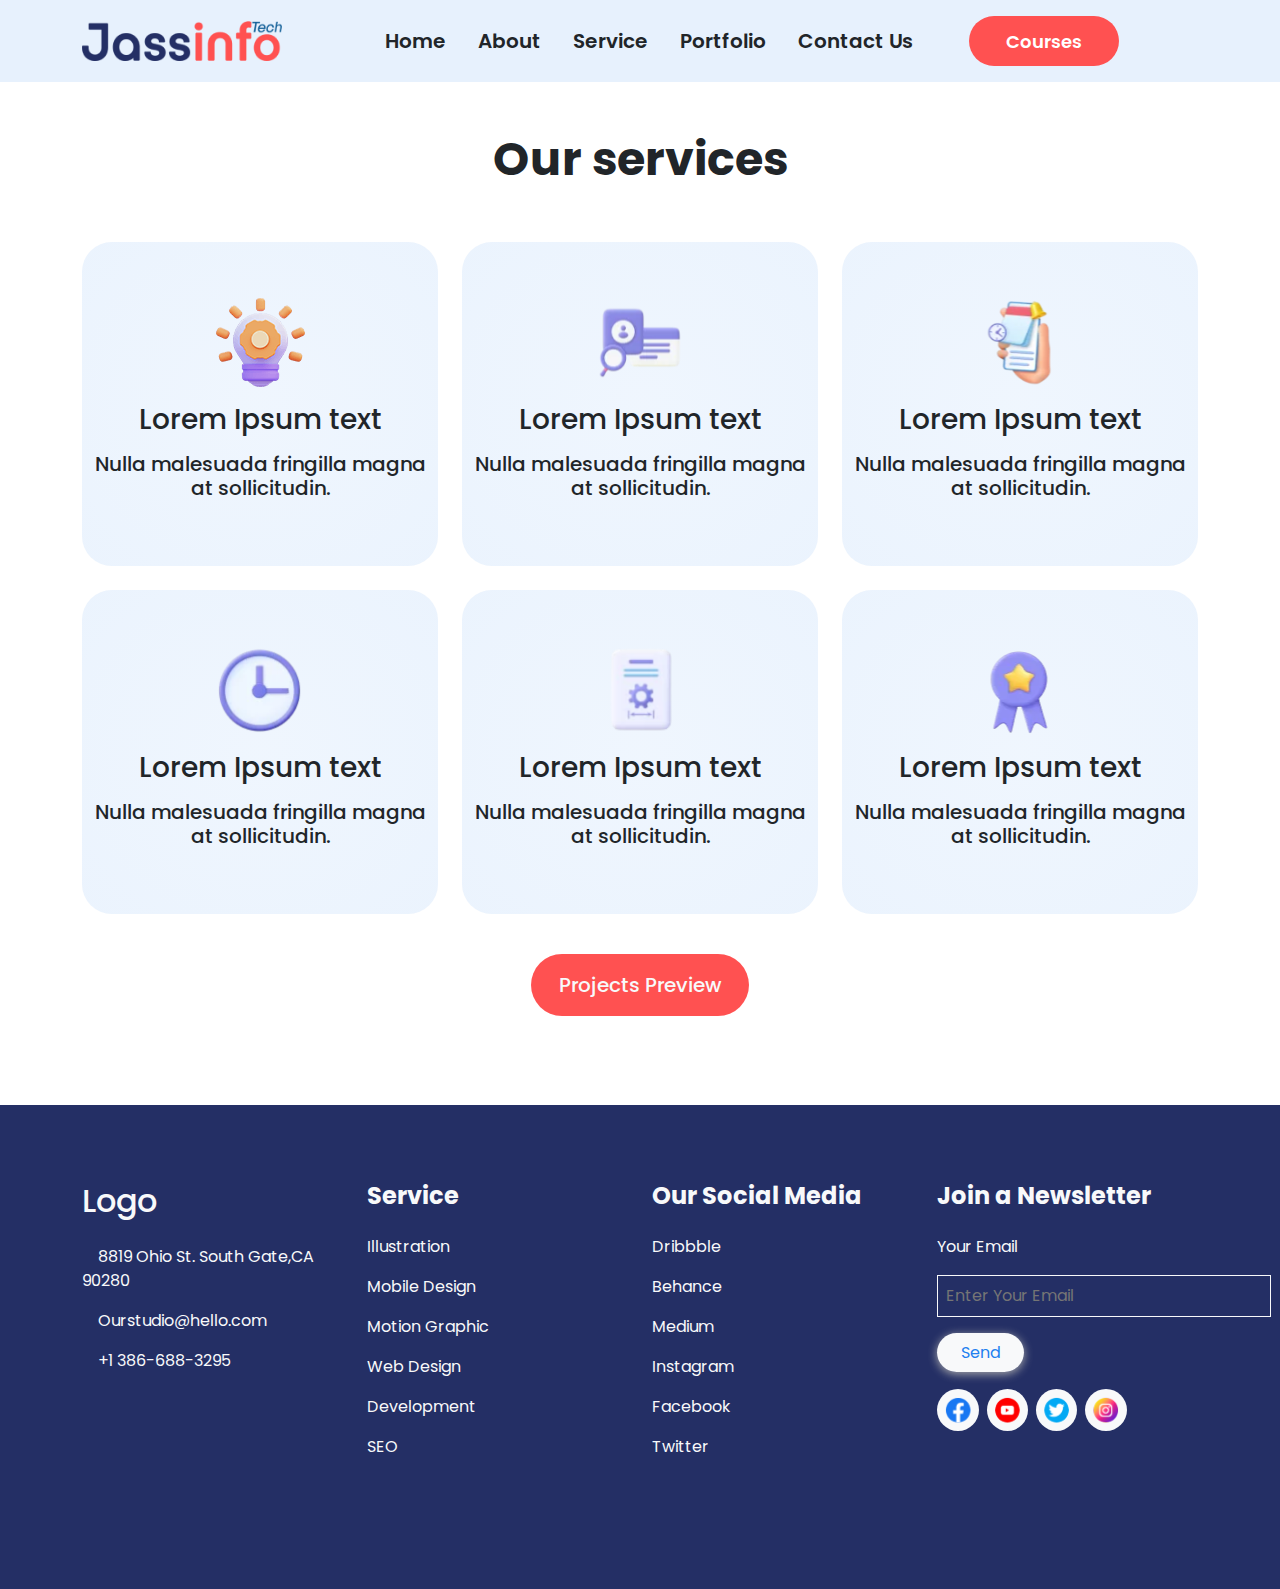
<file: Public/services.html>
<!DOCTYPE html>
<html lang="en">

<head>
    <meta charset="UTF-8">
    <meta name="viewport" content="width=device-width, initial-scale=1.0">
    <link href="https://cdn.jsdelivr.net/npm/bootstrap@5.3.3/dist/css/bootstrap.min.css" rel="stylesheet"
        integrity="sha384-QWTKZyjpPEjISv5WaRU9OFeRpok6YctnYmDr5pNlyT2bRjXh0JMhjY6hW+ALEwIH" crossorigin="anonymous">
    <link rel="stylesheet" href="https://cdnjs.cloudflare.com/ajax/libs/font-awesome/6.5.2/css/all.min.css"
        integrity="sha512-SnH5WK+bZxgPHs44uWIX+LLJAJ9/2PkPKZ5QiAj6Ta86w+fsb2TkcmfRyVX3pBnMFcV7oQPJkl9QevSCWr3W6A=="
        crossorigin="anonymous" referrerpolicy="no-referrer" />
    <title>Document</title>
    <link rel="stylesheet" href="style.css">
</head>

<body>

    <!-- navbar section start -->
    <header class="position-fixed w-100">
        <nav class="navbar navbar-expand-lg p-3 ">
            <div class="container">
                <a class="navbar-brand d-lg-flex justify-content-arround" href=""><img class="nav-logo"
                        src="./assets/logo.png" alt=""></a>
                <button class="navbar-toggler" type="button" data-bs-toggle="collapse" data-bs-target="#mynavbar">
                    <i class="fa-solid fa-bars"></i> </button>
                <div class="collapse navbar-collapse d-lg-flex justify-content-center gap-5" id="mynavbar">
                    <ul class="navbar-nav d-flex gap-3">
                        <li class="nav-item">
                            <a class="nav-link text-dark fs-5 fw-semibold" href="index.html">Home</a>
                        </li>
                        <li class="nav-item">
                            <a class="nav-link text-dark fs-5 fw-semibold" href="./about.html">About</a>
                        </li>
                        <li class="nav-item">
                            <a class="nav-link text-dark fs-5 fw-semibold" href="./services.html">Service</a>
                        </li>
                        <li class="nav-item">
                            <a class="nav-link text-dark fs-5 fw-semibold nav-courses"
                                href="portfolio.html">Portfolio</a>
                        </li>
                        <li class="nav-item">
                            <a class="nav-link text-dark fs-5 fw-semibold" href="contact.html">Contact Us</a>
                        </li>
                    </ul>
                    <a class="rounded-pill nav-btn" id="neonShadow" type="button" href="courses.html">Courses</a>

                </div>
            </div>
        </nav>
    </header>
    <!-- navbar section end -->


    <!-- services section start -->
    <section class="  text-center web-pad">
        <div class="container">
            <div class="row">
                <div class="col-12 col-md-12 col-lg-12 services-sec-header mt-5 mb-5 text-center">
                    Our services
                </div>
                <div class="col-12 col-md-12 col-lg-12">
                    <div class="row">
                        <div class="col-12 col-md-4 col-lg-4 mb-4 text-center">
                            <div class="card p-2">
                                <div class="text-center mt-5">
                                    <img class="card-img" src="./assets/card-light.svg" alt="">
                                </div>
                                <h3 class="mt-3">
                                    Lorem Ipsum text
                                </h3>
                                <h5 class="mt-2 mb-5  ">
                                    Nulla malesuada fringilla magna at sollicitudin.
                                </h5>
                            </div>
                        </div>
                        <div class="col-12 col-md-4 col-lg-4 mb-4 text-center">
                            <div class="card p-2">
                                <div class="text-center mt-5">
                                    <img class="card-img" src="./assets/card-search.svg" alt="">
                                </div>
                                <h3 class="mt-3">
                                    Lorem Ipsum text
                                </h3>
                                <h5 class="mt-2 mb-5  ">
                                    Nulla malesuada fringilla magna at sollicitudin.
                                </h5>
                            </div>
                        </div>
                        <div class="col-12 col-md-4 col-lg-4 mb-4 text-center">
                            <div class="card p-2">
                                <div class="text-center mt-5">
                                    <img class="card-img " src="./assets/card-book.svg" alt="">
                                </div>
                                <h3 class="mt-3">
                                    Lorem Ipsum text
                                </h3>
                                <h5 class="mt-2 mb-5  ">
                                    Nulla malesuada fringilla magna at sollicitudin.
                                </h5>
                            </div>
                        </div>
                        <div class="col-12 col-md-4 col-lg-4 mb-4 text-center">
                            <div class="card p-2">
                                <div class="text-center mt-5">
                                    <img class="card-img" src="./assets/card-watch.svg" alt="">
                                </div>
                                <h3 class="mt-3">
                                    Lorem Ipsum text
                                </h3>
                                <h5 class="mt-2 mb-5  ">
                                    Nulla malesuada fringilla magna at sollicitudin.
                                </h5>
                            </div>
                        </div>
                        <div class="col-12 col-md-4 col-lg-4 mb-4 text-center">
                            <div class="card p-2">
                                <div class="text-center mt-5">
                                    <img class="card-img" src="./assets/card-setting.svg" alt="">
                                </div>
                                <h3 class="mt-3">
                                    Lorem Ipsum text
                                </h3>
                                <h5 class="mt-2 mb-5  ">
                                    Nulla malesuada fringilla magna at sollicitudin.
                                </h5>
                            </div>
                        </div>
                        <div class="col-12 col-md-4 col-lg-4 mb-4 text-center">
                            <div class="card p-2">
                                <div class="text-center mt-5">
                                    <img class="card-img " src="./assets/card-win.svg" alt="">
                                </div>
                                <h3 class="mt-3">
                                    Lorem Ipsum text
                                </h3>
                                <h5 class="mt-2 mb-5  ">
                                    Nulla malesuada fringilla magna at sollicitudin.
                                </h5>
                            </div>
                        </div>
                    </div>
                </div>

                <div class="col-12 col-md-12 col-12 mt-3 d-flex justify-content-center">
                    <a class="rounded-pill temp-btn text-decoration-none d-flex justify-content-center text-light"
                        type="button">Projects Preview</a>
                </div>
            </div>
        </div>
    </section>
    <!-- services section end -->

    <!-- footer section start -->
    <footer>
        <div class="container web-pad">
            <div class="row">
                <div class="col-12 col-md-3 col-lg-3 text-light mb-4">
                    <h2 class="mb-4">Logo</h2>
                    <p class=""><i class="fa-solid fa-location-dot me-3"></i>8819 Ohio St. South Gate,CA 90280</p>
                    <p class=""><i class="fa-solid fa-envelope me-3"></i>Ourstudio@hello.com</p>
                    <p class=""><i class="fa-solid fa-phone-volume me-3"></i>+1 386-688-3295</p>
                </div>
                <div class="col-12 col-md-12 col-lg-3 text-light mb-4">
                    <h4 class="fw-bold mb-4">Service</h4>
                    <p>Illustration</p>
                    <p>Mobile Design</p>
                    <p>Motion Graphic</p>
                    <p>Web Design</p>
                    <p>Development</p>
                    <p>SEO</p>
                </div>
                <div class="col-12 col-md-12 col-lg-3 text-light mb-4">
                    <h4 class="fw-bold mb-4">Our Social Media</h4>
                    <p>Dribbble</p>
                    <p>Behance</p>
                    <p>Medium</p>
                    <p>Instagram</p>
                    <p>Facebook</p>
                    <p>Twitter</p>
                </div>
                <div class="col-12 col-md-12 col-lg-3 text-light">
                    <h4 class="fw-bold mb-4">Join a Newsletter</h4>
                    <p>Your Email</p>
                    <input type="text" placeholder="Enter Your Email"
                        class="bg-transparent border border-light text-light p-2">
                    <p class="mt-4"><a href=""
                            class="text-decoration-none px-4 py-2 bg-light rounded-pill footer-btn">Send</a></p>
                    <div class="mt-4 d-flex gap-2">
                        <img class="bg-light p-2 rounded-circle" src="./assets/footer-face.svg" alt="">
                        <img class="bg-light p-2 rounded-circle" src="./assets/footer-yousvg.svg" alt="">
                        <img class="bg-light p-2 rounded-circle" src="./assets/footer-twitter.svg" alt="">
                        <img class="bg-light p-2 rounded-circle" src="./assets/footer-insta.svg" alt="">
                    </div>
                </div>
            </div>
        </div>
    </footer>
    <!-- footer section end -->

    <script src="https://cdn.jsdelivr.net/npm/bootstrap@5.3.3/dist/js/bootstrap.bundle.min.js"
        integrity="sha384-YvpcrYf0tY3lHB60NNkmXc5s9fDVZLESaAA55NDzOxhy9GkcIdslK1eN7N6jIeHz"
        crossorigin="anonymous"></script>

    <script>
        $('#demo').carousel({
            interval: 1000
        })
    </script>
</body>

</html>
</file>
<file: Public/style.css>
@import url('https://fonts.googleapis.com/css2?family=Poppins:ital,wght@0,100;0,200;0,300;0,400;0,500;0,600;0,700;0,800;0,900;1,100;1,200;1,300;1,400;1,500;1,600;1,700;1,800;1,900&display=swap');

body {
    font-family: "Poppins", sans-serif;
}

.web-pad {
    padding-top: 6%;
    padding-bottom: 7%;
}

/* navbar section start */
header {
    z-index: 111;
}

nav {
    background-color: rgba(231, 241, 253, 1);

}

.nav-logo {
    width: 200px;
    height: 40px;
}

.nav-btn {
    background-color: rgba(255, 81, 81, 1);
    height: 50px;
    width: 158px;
    display: flex;
    align-items: center;
    justify-content: center;
    font-size: 18px;
    font-weight: 600;
    text-decoration: none;
    color: rgba(255, 255, 255, 1);
    transition-duration: 0.6s;
}

.nav-btn:hover {
    box-shadow: 0 12px 16px 0 rgba(0, 0, 0, 0.24), 0 17px 50px 0 rgba(0, 0, 0, 0.19);
}


.nav-item a:hover {
    color: rgba(255, 81, 81, 1);
    text-decoration: underline;
}

#neonShadow {
    height: 50px;
    width: 150px;
    border: none;
    border-radius: 50px;
    transition: 0.3s;
    animation: glow 1s infinite;
    transition: 0.5s;
}

span {
    display: block;
    width: 100%;
    height: 100%;
    font-family: Arial, Helvetica, sans-serif;
    font-weight: 700;
    padding-top: 15%;
    padding-right: 2.5%;
    margin-right: 0px;
    font-size: 1.2rem;
    transition: 0.3s;
    opacity: 0;
}


@keyframes glow {
    0% {
        box-shadow: 5px 5px 20px rgb(93, 52, 168), -5px -5px 20px rgb(93, 52, 168);
    }

    50% {
        box-shadow: 5px 5px 20px rgb(255, 81, 81), -5px -5px 20px rgb(255, 81, 81)
    }

    100% {
        box-shadow: 5px 5px 20px rgb(36, 47, 101), -5px -5px 20px rgb(36, 47, 101)
    }
}




/* navbar section end */

/* hero section start */
.hero-sec {
    background: url(./assets/design.png);
    width: 100%;
}

.hero-sec-second-line {
    color: rgba(36, 47, 101, 1);
}

a.temp-btn {
    width: 218px;
    height: 62px;
    background-color: rgba(255, 81, 81, 1);
    font-size: 20px;
    font-weight: 500;
    align-items: center;
    transition-duration: 0.6s;
}

.temp-btn:hover {
    box-shadow: 0 12px 16px 0 rgba(0, 0, 0, 0.24), 0 17px 50px 0;
}

.hero-sec-img {
    width: 100%;
    height: 100%;
}

/* hero section end */

/* Trusted section start  */


.trusted-sec-right img {
    width: 100%;
}

/* Trusted section end  */


/* services section start */


.services-sec-header {
    font-size: 46px;
    font-weight: 700;
}

.card {
    width: 100%;
    height: 324px;
    cursor: pointer;
    border-radius: 30px;
    border: none;
    background-image: radial-gradient(rgba(33, 127, 239, 0.07),
            rgba(33, 127, 239, 0.09));
    transition: all .6s;
}

.card:hover {
    background-image: radial-gradient(rgba(33, 127, 239, 0.17),
            rgba(33, 127, 239, 0.7));
    box-shadow: rgba(33, 127, 239, 0.48) 0px 19px 38px, rgba(0, 0, 0, 0.22) 0px 15px 12px;
}

.card-img {
    width: 89px;
    height: 89px;
}

/* services section end */

/* experience section start */
.experience-sec {
    margin-top: 6%;
    background-color: rgba(33, 127, 239, 0.07);
}

/* experience section end */

/* Work section start */

.work-sec-indicators {
    bottom: -25px;
}


.work-sec-indicators [data-bs-target] {
    width: 8px;
    height: 7px;
}

/* Work section end */

/* portfolio section start */
.portfolio-section {
    background-color: rgba(33, 127, 239, 0.07);

}

.portfolio-card-img {
    width: 100%;
    height: 205px;
}

.portfolio-section-cards-one {
    height: 382px;
    border-radius: 30px;
    background-image: url(./assets/portfolio-card-1-bg.svg);
    background-repeat: no-repeat;
}

.portfolio-section-cards-two {
    border-radius: 30px;
    background-image: url(./assets/portfolio-card-2-bg.svg);
    background-repeat: no-repeat;

}

.portfolio-section-cards-three {
    border-radius: 30px;
    background-image: url(./assets/portfolio-card-3-bg.svg);
    background-repeat: no-repeat;

}

.portfolio-section-cards-four {
    border-radius: 30px;
    background-image: url(./assets/portfolio-card-4-bg.svg);
    background-repeat: no-repeat;

}

.portfolio-section-cards-btn {
    border: 1px solid rgba(0, 0, 0, 1);
    width: 150px;
    height: 37px;
}

.nav-tabs .nav-item.show .nav-link,
.nav-tabs .nav-link.active {
    background-color: rgba(255, 81, 81, 1);
    color: white;
}

/* portfolio section end */
/* testimonial section start */
.testimonial-card {
    width: 51.2%;
}


.testimonial-section {
    padding-bottom: 10%;
}

.testimonial-section {
    background-color: rgba(36, 47, 101, 1);
}

.testimonial-img-active {
    margin-bottom: -8rem;

}

.testimonial-img-active [data-bs-target] {
    width: 56px;
    height: 94px;
}

.testimonial-img-active .active {
    width: 10%;
}

.carousel-control-prev {
    left: 134px;
}

.carousel-control-next {
    right: 134px;
}

/* testimonial section end */


/* Questions section start */
.questions-accordion {
    margin-top: 14%;
}

/* Questions section end */


/* contact section start */
.contact-section {
    background-color: rgba(33, 127, 239, 0.07);
}


.contact-section-left-box-one {
    margin-top: 10%;
    background-color: rgba(202, 228, 201, 1);
}

.contact-section-left-box-one img {
    background-color: rgba(180, 244, 177, 1);
    box-shadow: 5px 5px 5px 5px rgba(0, 0, 0, 0.25) inset;
    padding: 10px;
}

.contact-section-left-box-two {
    background-color: rgba(255, 0, 0, 0.14);
}

.contact-section-left-box-two img {
    background-color: rgba(255, 0, 0, 0.15);
    box-shadow: 5px 5px 5px 5px rgba(0, 0, 0, 0.25) inset;
    padding: 10px;
}

.contact-section-left-box-three {
    background-color: rgba(3, 155, 229, 0.14);
}

.contact-section-left-box-three img {
    background-color: rgba(3, 155, 229, 0.14);
    box-shadow: 5px 5px 5px 5px rgba(0, 0, 0, 0.25) inset;
    padding: 10px;
}

.contact-sec-right-img img {
    width: 100%;
}

/* contact section end */


/* delivering section start */
.news-letter {
    background: url(./assets/delivering-sec-img.svg);
    background-repeat: no-repeat;
    padding: 151px 0px;
    background-size: contain;
}

.news-letter a {
    color: #fff;
    padding-top: 14px;
}

.delivering-sec {
    width: 100%;
}

/* delivering section end */


/* footer section start */
footer {
    background-color: rgba(36, 47, 101, 1);

}

.footer-btn {
    color: rgba(33, 127, 239, 1);
    box-shadow: 0px 2px 10px #aaaaaa;

}

/* footer section end */


/* courses section start */
.line {
    background: deepskyblue;
    width: 5px;
    height: 45px;
    border-radius: 30px;
    display: inline-block;
    line-height: 22px;

}

.courses-section-first-h1 {
    font-size: 60px;
}

.courses-section {
    padding-top: 10%;
}

.courses-section-first-p {
    font-size: 20px;
}

.courses-section-two {
    padding-bottom: 10%;
}

.courses-section-two-head {
    font-size: 35px;
}

.courses-section-two-card {
    box-shadow: rgba(0, 0, 0, 0.35) 0px 5px 15px;
}

.courses-section-two-card-p:hover {
    color: rgb(220, 53, 69);
    cursor: pointer;
}

/* courses section end */






















@media (min-width: 481px) and (max-width: 767px) {
    .temp-btn {
        margin: 0px auto;

    }

    .news-letter {
        padding: 100px 0px;
    }

    a.temp-btn {
        width: 163px;
        height: 46px;
        font-size: 14px;
    }

    .testimonial-img {
        width: 50px;
    }

    .testimonial-card {
        width: 300px;
    }

    .testimonial-card h4 {
        font-size: 24px;
    }

    .testimonial-card p {
        font-size: 12px;
    }

    .testimonial-section {
        padding-bottom: 30%;
    }
}


/* 
    ##Device = Most of the Smartphones Mobiles (Portrait)
    ##Screen = B/w 320px to 479px
    */

@media (min-width: 320px) and (max-width: 480px) {
    .nav-logo {
        width: 164px;
        height: 33px;
    }

    .temp-btn {
        margin: 0px auto;

    }

    .news-letter {
        background: none;
        ;
        padding: 46px 0px;
    }

    .news-letter h1 {
        font-size: 17px;
    }

    a.temp-btn {
        width: 163px;
        height: 46px;
        font-size: 14px;
    }



    .testimonial-card {
        width: 240px;
    }

    .testimonial-card h4 {
        font-size: 18px;
        line-height: 17px;
    }

    .testimonial-card p {
        font-size: 12px;
    }

    .testimonial-img-active [data-bs-target] {
        width: 32px;
        height: 120px;
    }

    .testimonial-section {
        padding-bottom: 30%;
    }


    .carousel-control-prev {
        left: -11px;
    }

    .carousel-control-next {
        right: -11px;
    }

    .testimonial-img-active .active {
        width: 27%;
    }

    .line {
        background: deepskyblue;
        width: 5px;
        height: 45px;
        border-radius: 30px;
        display: inline-block;
        line-height: 22px;

    }

    .courses-section-first-h1 {
        font-size: 29px;
    }

    .courses-section {
        text-align: center;
        padding-top: 23%;
    }

    .courses-section-first-p {
        font-size: 9px;
        padding-left: 10px;
    }
}




.p-top-70 {
    padding-top: 10%;
}

.m-top-70 {
    margin-top: 10%;
}
</file>
